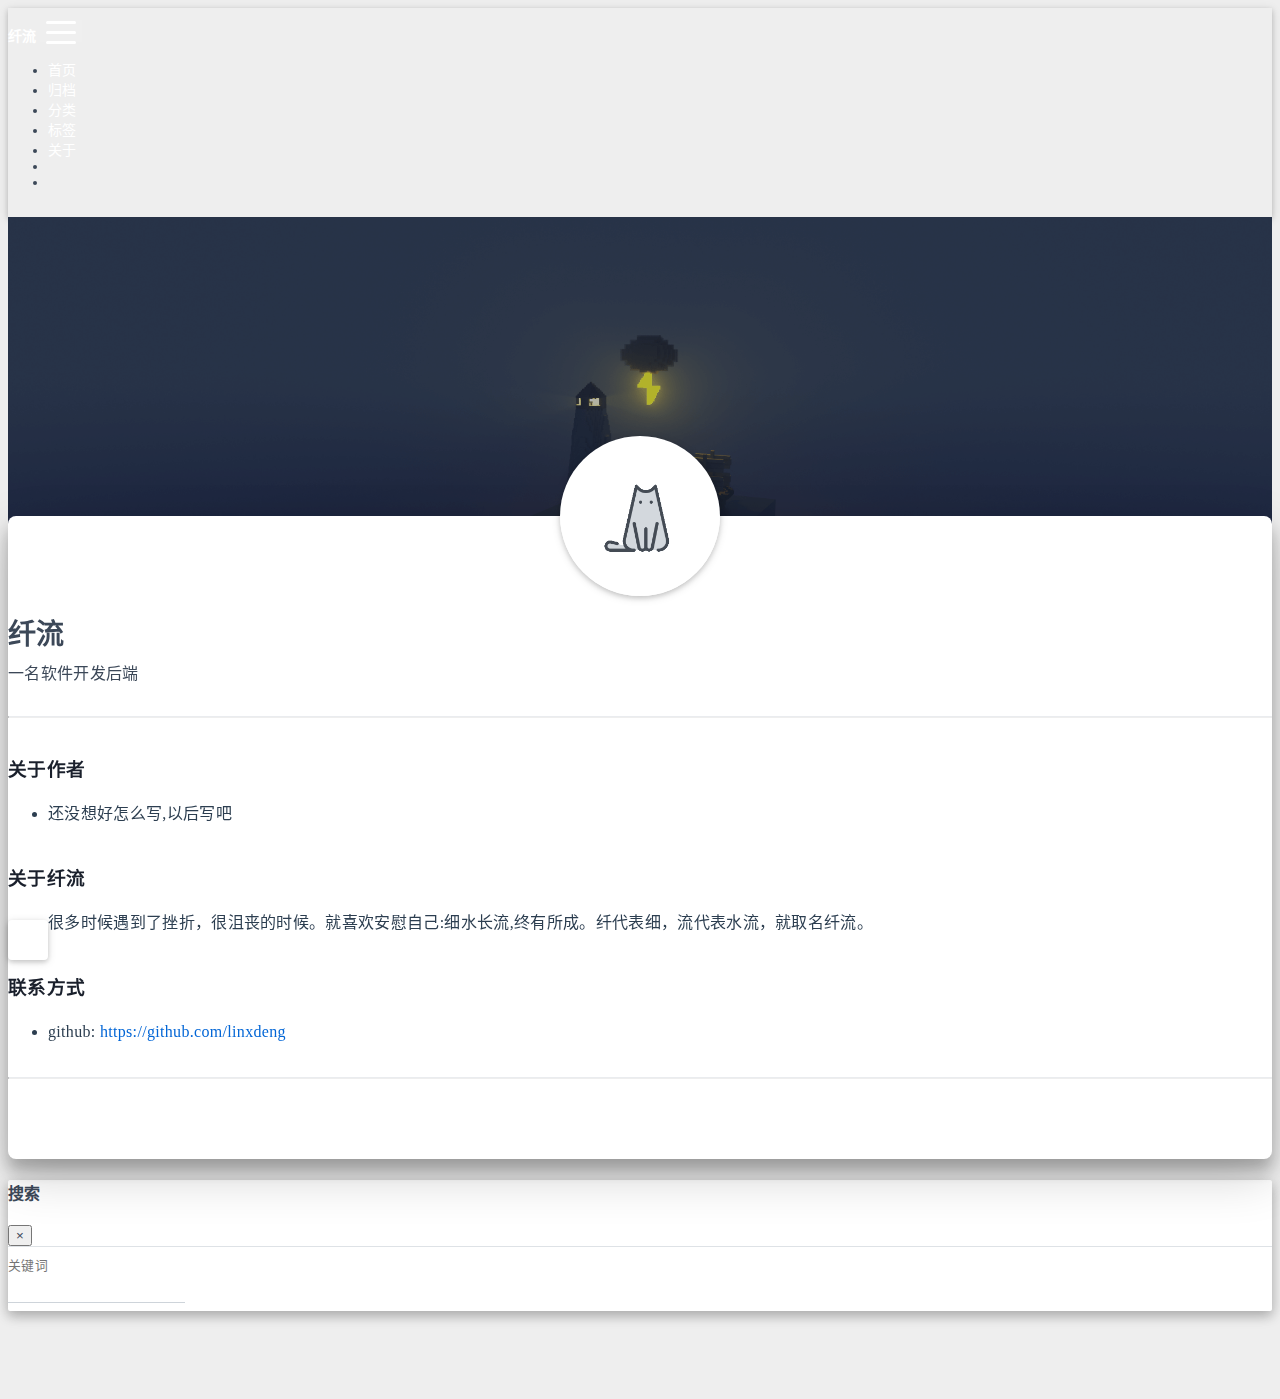
<file: about/index.html>
<!DOCTYPE html>
<html lang="zh-CN" data-default-color-scheme=auto>



<head>
  <meta charset="UTF-8">
  <link rel="apple-touch-icon" sizes="76x76" href="/img/avatar.png">
  <link rel="icon" href="/img/avatar.png">
  <meta name="viewport" content="width=device-width, initial-scale=1.0, maximum-scale=5.0, shrink-to-fit=no">
  <meta http-equiv="x-ua-compatible" content="ie=edge">
  
  <meta name="theme-color" content="#2f4154">
  <meta name="author" content="linx.deng">
  <meta name="keywords" content="">
  
    <meta name="description" content="关于作者 还没想好怎么写,以后写吧  关于纤流 很多时候遇到了挫折，很沮丧的时候。就喜欢安慰自己:细水长流,终有所成。纤代表细，流代表水流，就取名纤流。  联系方式 github: https:&#x2F;&#x2F;github.com&#x2F;linxdeng">
<meta property="og:type" content="website">
<meta property="og:title" content="关于">
<meta property="og:url" content="https://linxdeng.github.io/about/index.html">
<meta property="og:site_name" content="纤流">
<meta property="og:description" content="关于作者 还没想好怎么写,以后写吧  关于纤流 很多时候遇到了挫折，很沮丧的时候。就喜欢安慰自己:细水长流,终有所成。纤代表细，流代表水流，就取名纤流。  联系方式 github: https:&#x2F;&#x2F;github.com&#x2F;linxdeng">
<meta property="og:locale" content="zh_CN">
<meta property="article:published_time" content="2023-03-05T08:54:11.000Z">
<meta property="article:modified_time" content="2023-03-05T10:48:16.020Z">
<meta property="article:author" content="linx.deng">
<meta name="twitter:card" content="summary_large_image">
  
  
  
  <title>关于 - 纤流</title>

  <link  rel="stylesheet" href="https://lib.baomitu.com/twitter-bootstrap/4.6.1/css/bootstrap.min.css" />



  <link  rel="stylesheet" href="https://lib.baomitu.com/github-markdown-css/4.0.0/github-markdown.min.css" />

  <link  rel="stylesheet" href="https://lib.baomitu.com/hint.css/2.7.0/hint.min.css" />

  <link  rel="stylesheet" href="https://lib.baomitu.com/fancybox/3.5.7/jquery.fancybox.min.css" />



<!-- 主题依赖的图标库，不要自行修改 -->
<!-- Do not modify the link that theme dependent icons -->

<link rel="stylesheet" href="//at.alicdn.com/t/font_1749284_hj8rtnfg7um.css">



<link rel="stylesheet" href="//at.alicdn.com/t/font_1736178_lbnruvf0jn.css">


<link  rel="stylesheet" href="/css/main.css" />


  <link id="highlight-css" rel="stylesheet" href="/css/highlight.css" />
  
    <link id="highlight-css-dark" rel="stylesheet" href="/css/highlight-dark.css" />
  



  
<link rel="stylesheet" href="/css/fluid-extension.css">



  <script id="fluid-configs">
    var Fluid = window.Fluid || {};
    Fluid.ctx = Object.assign({}, Fluid.ctx)
    var CONFIG = {"hostname":"linxdeng.github.io","root":"/","version":"1.9.4","typing":{"enable":true,"typeSpeed":70,"cursorChar":"_","loop":false,"scope":[]},"anchorjs":{"enable":true,"element":"h1,h2,h3,h4,h5,h6","placement":"left","visible":"hover","icon":""},"progressbar":{"enable":true,"height_px":3,"color":"#29d","options":{"showSpinner":false,"trickleSpeed":100}},"code_language":{"enable":true,"default":"TEXT"},"copy_btn":true,"image_caption":{"enable":true},"image_zoom":{"enable":true,"img_url_replace":["",""]},"toc":{"enable":true,"placement":"left","headingSelector":"h1,h2,h3,h4,h5,h6","collapseDepth":0},"lazyload":{"enable":true,"loading_img":"/img/loading.gif","onlypost":false,"offset_factor":2},"web_analytics":{"enable":false,"follow_dnt":true,"baidu":null,"google":null,"gtag":null,"tencent":{"sid":null,"cid":null},"woyaola":null,"cnzz":null,"leancloud":{"app_id":null,"app_key":null,"server_url":null,"path":"window.location.pathname","ignore_local":false}},"search_path":"/local-search.xml"};

    if (CONFIG.web_analytics.follow_dnt) {
      var dntVal = navigator.doNotTrack || window.doNotTrack || navigator.msDoNotTrack;
      Fluid.ctx.dnt = dntVal && (dntVal.startsWith('1') || dntVal.startsWith('yes') || dntVal.startsWith('on'));
    }
  </script>
  <script  src="/js/utils.js" ></script>
  <script  src="/js/color-schema.js" ></script>
  


  
<meta name="generator" content="Hexo 5.4.2"></head>


<body>
  

  <header>
    

<div class="header-inner" style="height: 60vh;">
  <nav id="navbar" class="navbar fixed-top  navbar-expand-lg navbar-dark scrolling-navbar">
  <div class="container">
    <a class="navbar-brand" href="/">
      <strong>纤流</strong>
    </a>

    <button id="navbar-toggler-btn" class="navbar-toggler" type="button" data-toggle="collapse"
            data-target="#navbarSupportedContent"
            aria-controls="navbarSupportedContent" aria-expanded="false" aria-label="Toggle navigation">
      <div class="animated-icon"><span></span><span></span><span></span></div>
    </button>

    <!-- Collapsible content -->
    <div class="collapse navbar-collapse" id="navbarSupportedContent">
      <ul class="navbar-nav ml-auto text-center">
        
          
          
          
          
            <li class="nav-item">
              <a class="nav-link" href="/">
                <i class="iconfont icon-home-fill"></i>
                <span>首页</span>
              </a>
            </li>
          
        
          
          
          
          
            <li class="nav-item">
              <a class="nav-link" href="/archives/">
                <i class="iconfont icon-archive-fill"></i>
                <span>归档</span>
              </a>
            </li>
          
        
          
          
          
          
            <li class="nav-item">
              <a class="nav-link" href="/categories/">
                <i class="iconfont icon-category-fill"></i>
                <span>分类</span>
              </a>
            </li>
          
        
          
          
          
          
            <li class="nav-item">
              <a class="nav-link" href="/tags/">
                <i class="iconfont icon-tags-fill"></i>
                <span>标签</span>
              </a>
            </li>
          
        
          
          
          
          
            <li class="nav-item">
              <a class="nav-link" href="/about/">
                <i class="iconfont icon-user-fill"></i>
                <span>关于</span>
              </a>
            </li>
          
        
        
          <li class="nav-item" id="search-btn">
            <a class="nav-link" target="_self" href="javascript:;" data-toggle="modal" data-target="#modalSearch" aria-label="Search">
              <i class="iconfont icon-search"></i>
            </a>
          </li>
          
        
        
          <li class="nav-item" id="color-toggle-btn">
            <a class="nav-link" target="_self" href="javascript:;" aria-label="Color Toggle">
              <i class="iconfont icon-dark" id="color-toggle-icon"></i>
            </a>
          </li>
        
      </ul>
    </div>
  </div>
</nav>

  

<div id="banner" class="banner" parallax=true
     style="background: url('/img/default.png') no-repeat center center; background-size: cover;">
  <div class="full-bg-img">
    <div class="mask flex-center" style="background-color: rgba(0, 0, 0, 0.3)">
      <div class="banner-text text-center fade-in-up">
        <div class="h2">
          
            <span id="subtitle" data-typed-text="关于"></span>
          
        </div>

        
      </div>

      
    </div>
  </div>
</div>

</div>

  </header>

  <main>
    
      <div class="container nopadding-x-md">
        <div id="board"
          >
          
            <div class="about-avatar">
              <img src="/img/avatar.png" srcset="/img/loading.gif" lazyload class="img-fluid" alt="avatar">
            </div>
          
          <div class="container">
            <div class="row">
              <div class="col-12 col-md-10 m-auto">
                

<div class="text-center">
  <div class="about-info">
    <div class="about-name">纤流</div>
    <div class="about-intro">一名软件开发后端</div>
    <div class="about-icons">
      
        
        
        
        <a href=https://github.com/linxdeng class="
           hint--bottom hint--rounded"
           aria-label=GitHub
           target="_blank"
        >
          <i class="iconfont icon-github-fill" aria-hidden="true"></i>
          
        </a>
      
    </div>
  </div>
</div>

<article class="about-content page-content mt-5">
  <div class="markdown-body">
    <hr>
<h3 id="关于作者"><a href="#关于作者" class="headerlink" title="关于作者"></a>关于作者</h3><ul>
<li>还没想好怎么写,以后写吧</li>
</ul>
<h3 id="关于纤流"><a href="#关于纤流" class="headerlink" title="关于纤流"></a>关于纤流</h3><ul>
<li>很多时候遇到了挫折，很沮丧的时候。就喜欢安慰自己:细水长流,终有所成。纤代表细，流代表水流，就取名纤流。</li>
</ul>
<h3 id="联系方式"><a href="#联系方式" class="headerlink" title="联系方式"></a>联系方式</h3><ul>
<li>github: <a target="_blank" rel="noopener" href="https://github.com/linxdeng">https://github.com/linxdeng</a></li>
</ul>
<hr>

  </div>

  
</article>





  



  



  



  



  





              </div>
            </div>
          </div>
        </div>
      </div>
    

    
      <a id="scroll-top-button" aria-label="TOP" href="#" role="button">
        <i class="iconfont icon-arrowup" aria-hidden="true"></i>
      </a>
    

    
      <div class="modal fade" id="modalSearch" tabindex="-1" role="dialog" aria-labelledby="ModalLabel"
     aria-hidden="true">
  <div class="modal-dialog modal-dialog-scrollable modal-lg" role="document">
    <div class="modal-content">
      <div class="modal-header text-center">
        <h4 class="modal-title w-100 font-weight-bold">搜索</h4>
        <button type="button" id="local-search-close" class="close" data-dismiss="modal" aria-label="Close">
          <span aria-hidden="true">&times;</span>
        </button>
      </div>
      <div class="modal-body mx-3">
        <div class="md-form mb-5">
          <input type="text" id="local-search-input" class="form-control validate">
          <label data-error="x" data-success="v" for="local-search-input">关键词</label>
        </div>
        <div class="list-group" id="local-search-result"></div>
      </div>
    </div>
  </div>
</div>

    

    
  </main>

  <footer>
    <div class="footer-inner">
  
  
  
  
</div>

  </footer>

  <!-- Scripts -->
  
  <script  src="https://lib.baomitu.com/nprogress/0.2.0/nprogress.min.js" ></script>
  <link  rel="stylesheet" href="https://lib.baomitu.com/nprogress/0.2.0/nprogress.min.css" />

  <script>
    NProgress.configure({"showSpinner":false,"trickleSpeed":100})
    NProgress.start()
    window.addEventListener('load', function() {
      NProgress.done();
    })
  </script>


<script  src="https://lib.baomitu.com/jquery/3.6.0/jquery.min.js" ></script>
<script  src="https://lib.baomitu.com/twitter-bootstrap/4.6.1/js/bootstrap.min.js" ></script>
<script  src="/js/events.js" ></script>
<script  src="/js/plugins.js" ></script>


  <script  src="https://lib.baomitu.com/typed.js/2.0.12/typed.min.js" ></script>
  <script>
    (function (window, document) {
      var typing = Fluid.plugins.typing;
      var subtitle = document.getElementById('subtitle');
      if (!subtitle || !typing) {
        return;
      }
      var text = subtitle.getAttribute('data-typed-text');
      
        typing(text);
      
    })(window, document);
  </script>




  
    <script  src="/js/img-lazyload.js" ></script>
  




  <script src=https://lib.baomitu.com/clipboard.js/2.0.11/clipboard.min.js></script>

  <script>Fluid.plugins.codeWidget();</script>


  
<script>
  Fluid.utils.createScript('https://lib.baomitu.com/anchor-js/4.3.1/anchor.min.js', function() {
    window.anchors.options = {
      placement: CONFIG.anchorjs.placement,
      visible  : CONFIG.anchorjs.visible
    };
    if (CONFIG.anchorjs.icon) {
      window.anchors.options.icon = CONFIG.anchorjs.icon;
    }
    var el = (CONFIG.anchorjs.element || 'h1,h2,h3,h4,h5,h6').split(',');
    var res = [];
    for (var item of el) {
      res.push('.markdown-body > ' + item.trim());
    }
    if (CONFIG.anchorjs.placement === 'left') {
      window.anchors.options.class = 'anchorjs-link-left';
    }
    window.anchors.add(res.join(', '));

    Fluid.events.registerRefreshCallback(function() {
      if ('anchors' in window) {
        anchors.removeAll();
        var el = (CONFIG.anchorjs.element || 'h1,h2,h3,h4,h5,h6').split(',');
        var res = [];
        for (var item of el) {
          res.push('.markdown-body > ' + item.trim());
        }
        if (CONFIG.anchorjs.placement === 'left') {
          anchors.options.class = 'anchorjs-link-left';
        }
        anchors.add(res.join(', '));
      }
    });
  });
</script>


  
<script>
  Fluid.utils.createScript('https://lib.baomitu.com/fancybox/3.5.7/jquery.fancybox.min.js', function() {
    Fluid.plugins.fancyBox();
  });
</script>


  <script>Fluid.plugins.imageCaption();</script>

  <script  src="/js/local-search.js" ></script>





<!-- 主题的启动项，将它保持在最底部 -->
<!-- the boot of the theme, keep it at the bottom -->
<script  src="/js/boot.js" ></script>


  

  <noscript>
    <div class="noscript-warning">博客在允许 JavaScript 运行的环境下浏览效果更佳</div>
  </noscript>
</body>
</html>
</file>
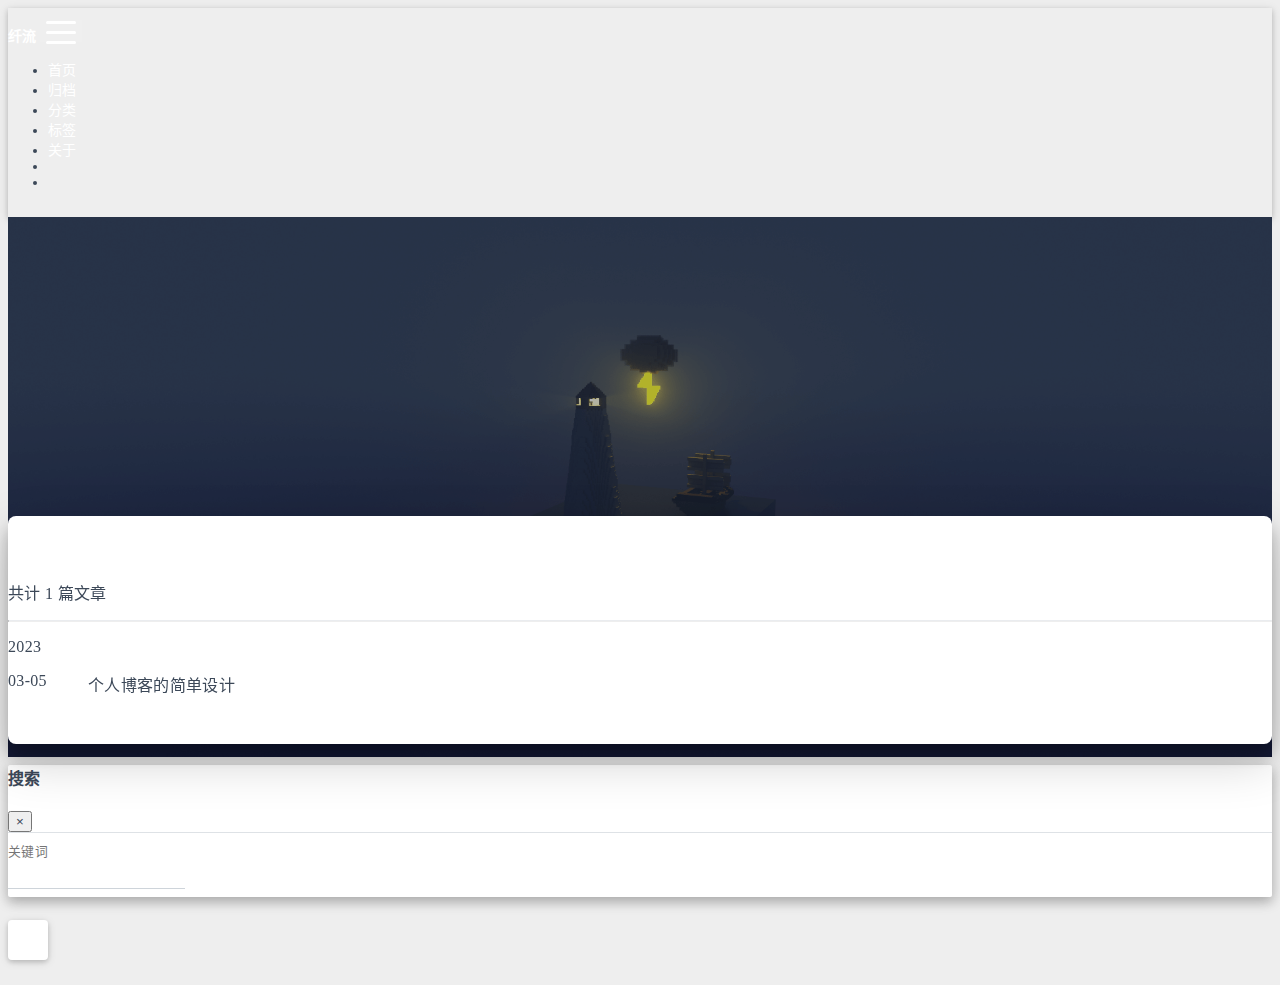
<file: archives/index.html>
<!DOCTYPE html>
<html lang="zh-CN" data-default-color-scheme=auto>



<head>
  <meta charset="UTF-8">
  <link rel="apple-touch-icon" sizes="76x76" href="/img/avatar.png">
  <link rel="icon" href="/img/avatar.png">
  <meta name="viewport" content="width=device-width, initial-scale=1.0, maximum-scale=5.0, shrink-to-fit=no">
  <meta http-equiv="x-ua-compatible" content="ie=edge">
  
  <meta name="theme-color" content="#2f4154">
  <meta name="author" content="linx.deng">
  <meta name="keywords" content="">
  
    <meta name="description" content="linx的个人博客">
<meta property="og:type" content="website">
<meta property="og:title" content="归档">
<meta property="og:url" content="https://linxdeng.github.io/archives/index.html">
<meta property="og:site_name" content="纤流">
<meta property="og:description" content="linx的个人博客">
<meta property="og:locale" content="zh_CN">
<meta property="article:author" content="linx.deng">
<meta name="twitter:card" content="summary_large_image">
  
  
  
  <title>归档 - 纤流</title>

  <link  rel="stylesheet" href="https://lib.baomitu.com/twitter-bootstrap/4.6.1/css/bootstrap.min.css" />





<!-- 主题依赖的图标库，不要自行修改 -->
<!-- Do not modify the link that theme dependent icons -->

<link rel="stylesheet" href="//at.alicdn.com/t/font_1749284_hj8rtnfg7um.css">



<link rel="stylesheet" href="//at.alicdn.com/t/font_1736178_lbnruvf0jn.css">


<link  rel="stylesheet" href="/css/main.css" />


  <link id="highlight-css" rel="stylesheet" href="/css/highlight.css" />
  
    <link id="highlight-css-dark" rel="stylesheet" href="/css/highlight-dark.css" />
  



  
<link rel="stylesheet" href="/css/fluid-extension.css">



  <script id="fluid-configs">
    var Fluid = window.Fluid || {};
    Fluid.ctx = Object.assign({}, Fluid.ctx)
    var CONFIG = {"hostname":"linxdeng.github.io","root":"/","version":"1.9.4","typing":{"enable":true,"typeSpeed":70,"cursorChar":"_","loop":false,"scope":[]},"anchorjs":{"enable":true,"element":"h1,h2,h3,h4,h5,h6","placement":"left","visible":"hover","icon":""},"progressbar":{"enable":true,"height_px":3,"color":"#29d","options":{"showSpinner":false,"trickleSpeed":100}},"code_language":{"enable":true,"default":"TEXT"},"copy_btn":true,"image_caption":{"enable":true},"image_zoom":{"enable":true,"img_url_replace":["",""]},"toc":{"enable":true,"placement":"left","headingSelector":"h1,h2,h3,h4,h5,h6","collapseDepth":0},"lazyload":{"enable":true,"loading_img":"/img/loading.gif","onlypost":false,"offset_factor":2},"web_analytics":{"enable":false,"follow_dnt":true,"baidu":null,"google":null,"gtag":null,"tencent":{"sid":null,"cid":null},"woyaola":null,"cnzz":null,"leancloud":{"app_id":null,"app_key":null,"server_url":null,"path":"window.location.pathname","ignore_local":false}},"search_path":"/local-search.xml"};

    if (CONFIG.web_analytics.follow_dnt) {
      var dntVal = navigator.doNotTrack || window.doNotTrack || navigator.msDoNotTrack;
      Fluid.ctx.dnt = dntVal && (dntVal.startsWith('1') || dntVal.startsWith('yes') || dntVal.startsWith('on'));
    }
  </script>
  <script  src="/js/utils.js" ></script>
  <script  src="/js/color-schema.js" ></script>
  


  
<meta name="generator" content="Hexo 5.4.2"></head>


<body>
  

  <header>
    

<div class="header-inner" style="height: 60vh;">
  <nav id="navbar" class="navbar fixed-top  navbar-expand-lg navbar-dark scrolling-navbar">
  <div class="container">
    <a class="navbar-brand" href="/">
      <strong>纤流</strong>
    </a>

    <button id="navbar-toggler-btn" class="navbar-toggler" type="button" data-toggle="collapse"
            data-target="#navbarSupportedContent"
            aria-controls="navbarSupportedContent" aria-expanded="false" aria-label="Toggle navigation">
      <div class="animated-icon"><span></span><span></span><span></span></div>
    </button>

    <!-- Collapsible content -->
    <div class="collapse navbar-collapse" id="navbarSupportedContent">
      <ul class="navbar-nav ml-auto text-center">
        
          
          
          
          
            <li class="nav-item">
              <a class="nav-link" href="/">
                <i class="iconfont icon-home-fill"></i>
                <span>首页</span>
              </a>
            </li>
          
        
          
          
          
          
            <li class="nav-item">
              <a class="nav-link" href="/archives/">
                <i class="iconfont icon-archive-fill"></i>
                <span>归档</span>
              </a>
            </li>
          
        
          
          
          
          
            <li class="nav-item">
              <a class="nav-link" href="/categories/">
                <i class="iconfont icon-category-fill"></i>
                <span>分类</span>
              </a>
            </li>
          
        
          
          
          
          
            <li class="nav-item">
              <a class="nav-link" href="/tags/">
                <i class="iconfont icon-tags-fill"></i>
                <span>标签</span>
              </a>
            </li>
          
        
          
          
          
          
            <li class="nav-item">
              <a class="nav-link" href="/about/">
                <i class="iconfont icon-user-fill"></i>
                <span>关于</span>
              </a>
            </li>
          
        
        
          <li class="nav-item" id="search-btn">
            <a class="nav-link" target="_self" href="javascript:;" data-toggle="modal" data-target="#modalSearch" aria-label="Search">
              <i class="iconfont icon-search"></i>
            </a>
          </li>
          
        
        
          <li class="nav-item" id="color-toggle-btn">
            <a class="nav-link" target="_self" href="javascript:;" aria-label="Color Toggle">
              <i class="iconfont icon-dark" id="color-toggle-icon"></i>
            </a>
          </li>
        
      </ul>
    </div>
  </div>
</nav>

  

<div id="banner" class="banner" parallax=true
     style="background: url('/img/default.png') no-repeat center center; background-size: cover;">
  <div class="full-bg-img">
    <div class="mask flex-center" style="background-color: rgba(0, 0, 0, 0.3)">
      <div class="banner-text text-center fade-in-up">
        <div class="h2">
          
            <span id="subtitle" data-typed-text="归档"></span>
          
        </div>

        
      </div>

      
    </div>
  </div>
</div>

</div>

  </header>

  <main>
    
      <div class="container nopadding-x-md">
        <div id="board"
          >
          
          <div class="container">
            <div class="row">
              <div class="col-12 col-md-10 m-auto">
                

<div class="list-group">
  <p class="h4">共计 1 篇文章</p>
  <hr>
  
  
    
      
      <p class="h5">2023</p>
    
    <a href="/2023/03/05/%E4%B8%AA%E4%BA%BA%E5%8D%9A%E5%AE%A2%E7%9A%84%E7%AE%80%E5%8D%95%E8%AE%BE%E8%AE%A1/index/" class="list-group-item list-group-item-action">
      <time>03-05</time>
      <div class="list-group-item-title">个人博客的简单设计</div>
    </a>
  
</div>





              </div>
            </div>
          </div>
        </div>
      </div>
    

    
      <a id="scroll-top-button" aria-label="TOP" href="#" role="button">
        <i class="iconfont icon-arrowup" aria-hidden="true"></i>
      </a>
    

    
      <div class="modal fade" id="modalSearch" tabindex="-1" role="dialog" aria-labelledby="ModalLabel"
     aria-hidden="true">
  <div class="modal-dialog modal-dialog-scrollable modal-lg" role="document">
    <div class="modal-content">
      <div class="modal-header text-center">
        <h4 class="modal-title w-100 font-weight-bold">搜索</h4>
        <button type="button" id="local-search-close" class="close" data-dismiss="modal" aria-label="Close">
          <span aria-hidden="true">&times;</span>
        </button>
      </div>
      <div class="modal-body mx-3">
        <div class="md-form mb-5">
          <input type="text" id="local-search-input" class="form-control validate">
          <label data-error="x" data-success="v" for="local-search-input">关键词</label>
        </div>
        <div class="list-group" id="local-search-result"></div>
      </div>
    </div>
  </div>
</div>

    

    
  </main>

  <footer>
    <div class="footer-inner">
  
  
  
  
</div>

  </footer>

  <!-- Scripts -->
  
  <script  src="https://lib.baomitu.com/nprogress/0.2.0/nprogress.min.js" ></script>
  <link  rel="stylesheet" href="https://lib.baomitu.com/nprogress/0.2.0/nprogress.min.css" />

  <script>
    NProgress.configure({"showSpinner":false,"trickleSpeed":100})
    NProgress.start()
    window.addEventListener('load', function() {
      NProgress.done();
    })
  </script>


<script  src="https://lib.baomitu.com/jquery/3.6.0/jquery.min.js" ></script>
<script  src="https://lib.baomitu.com/twitter-bootstrap/4.6.1/js/bootstrap.min.js" ></script>
<script  src="/js/events.js" ></script>
<script  src="/js/plugins.js" ></script>


  <script  src="https://lib.baomitu.com/typed.js/2.0.12/typed.min.js" ></script>
  <script>
    (function (window, document) {
      var typing = Fluid.plugins.typing;
      var subtitle = document.getElementById('subtitle');
      if (!subtitle || !typing) {
        return;
      }
      var text = subtitle.getAttribute('data-typed-text');
      
        typing(text);
      
    })(window, document);
  </script>




  
    <script  src="/js/img-lazyload.js" ></script>
  




  <script  src="/js/local-search.js" ></script>





<!-- 主题的启动项，将它保持在最底部 -->
<!-- the boot of the theme, keep it at the bottom -->
<script  src="/js/boot.js" ></script>


  

  <noscript>
    <div class="noscript-warning">博客在允许 JavaScript 运行的环境下浏览效果更佳</div>
  </noscript>
</body>
</html>
</file>
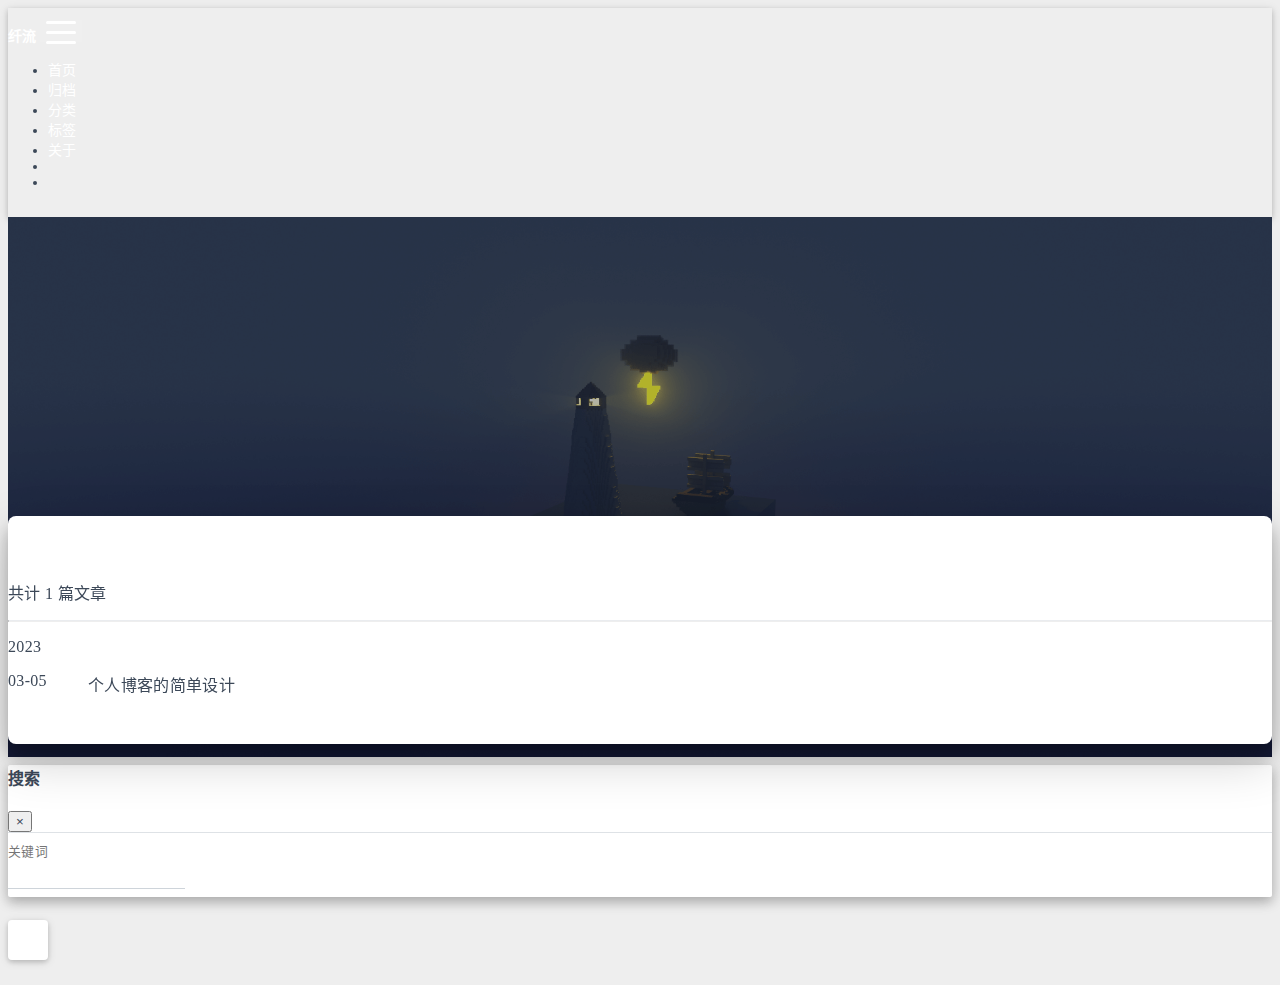
<file: archives/2023/index.html>
<!DOCTYPE html>
<html lang="zh-CN" data-default-color-scheme=auto>



<head>
  <meta charset="UTF-8">
  <link rel="apple-touch-icon" sizes="76x76" href="/img/avatar.png">
  <link rel="icon" href="/img/avatar.png">
  <meta name="viewport" content="width=device-width, initial-scale=1.0, maximum-scale=5.0, shrink-to-fit=no">
  <meta http-equiv="x-ua-compatible" content="ie=edge">
  
  <meta name="theme-color" content="#2f4154">
  <meta name="author" content="linx.deng">
  <meta name="keywords" content="">
  
    <meta name="description" content="linx的个人博客">
<meta property="og:type" content="website">
<meta property="og:title" content="归档">
<meta property="og:url" content="https://linxdeng.github.io/archives/2023/index.html">
<meta property="og:site_name" content="纤流">
<meta property="og:description" content="linx的个人博客">
<meta property="og:locale" content="zh_CN">
<meta property="article:author" content="linx.deng">
<meta name="twitter:card" content="summary_large_image">
  
  
  
  <title>归档 - 纤流</title>

  <link  rel="stylesheet" href="https://lib.baomitu.com/twitter-bootstrap/4.6.1/css/bootstrap.min.css" />





<!-- 主题依赖的图标库，不要自行修改 -->
<!-- Do not modify the link that theme dependent icons -->

<link rel="stylesheet" href="//at.alicdn.com/t/font_1749284_hj8rtnfg7um.css">



<link rel="stylesheet" href="//at.alicdn.com/t/font_1736178_lbnruvf0jn.css">


<link  rel="stylesheet" href="/css/main.css" />


  <link id="highlight-css" rel="stylesheet" href="/css/highlight.css" />
  
    <link id="highlight-css-dark" rel="stylesheet" href="/css/highlight-dark.css" />
  



  
<link rel="stylesheet" href="/css/fluid-extension.css">



  <script id="fluid-configs">
    var Fluid = window.Fluid || {};
    Fluid.ctx = Object.assign({}, Fluid.ctx)
    var CONFIG = {"hostname":"linxdeng.github.io","root":"/","version":"1.9.4","typing":{"enable":true,"typeSpeed":70,"cursorChar":"_","loop":false,"scope":[]},"anchorjs":{"enable":true,"element":"h1,h2,h3,h4,h5,h6","placement":"left","visible":"hover","icon":""},"progressbar":{"enable":true,"height_px":3,"color":"#29d","options":{"showSpinner":false,"trickleSpeed":100}},"code_language":{"enable":true,"default":"TEXT"},"copy_btn":true,"image_caption":{"enable":true},"image_zoom":{"enable":true,"img_url_replace":["",""]},"toc":{"enable":true,"placement":"left","headingSelector":"h1,h2,h3,h4,h5,h6","collapseDepth":0},"lazyload":{"enable":true,"loading_img":"/img/loading.gif","onlypost":false,"offset_factor":2},"web_analytics":{"enable":false,"follow_dnt":true,"baidu":null,"google":null,"gtag":null,"tencent":{"sid":null,"cid":null},"woyaola":null,"cnzz":null,"leancloud":{"app_id":null,"app_key":null,"server_url":null,"path":"window.location.pathname","ignore_local":false}},"search_path":"/local-search.xml"};

    if (CONFIG.web_analytics.follow_dnt) {
      var dntVal = navigator.doNotTrack || window.doNotTrack || navigator.msDoNotTrack;
      Fluid.ctx.dnt = dntVal && (dntVal.startsWith('1') || dntVal.startsWith('yes') || dntVal.startsWith('on'));
    }
  </script>
  <script  src="/js/utils.js" ></script>
  <script  src="/js/color-schema.js" ></script>
  


  
<meta name="generator" content="Hexo 5.4.2"></head>


<body>
  

  <header>
    

<div class="header-inner" style="height: 60vh;">
  <nav id="navbar" class="navbar fixed-top  navbar-expand-lg navbar-dark scrolling-navbar">
  <div class="container">
    <a class="navbar-brand" href="/">
      <strong>纤流</strong>
    </a>

    <button id="navbar-toggler-btn" class="navbar-toggler" type="button" data-toggle="collapse"
            data-target="#navbarSupportedContent"
            aria-controls="navbarSupportedContent" aria-expanded="false" aria-label="Toggle navigation">
      <div class="animated-icon"><span></span><span></span><span></span></div>
    </button>

    <!-- Collapsible content -->
    <div class="collapse navbar-collapse" id="navbarSupportedContent">
      <ul class="navbar-nav ml-auto text-center">
        
          
          
          
          
            <li class="nav-item">
              <a class="nav-link" href="/">
                <i class="iconfont icon-home-fill"></i>
                <span>首页</span>
              </a>
            </li>
          
        
          
          
          
          
            <li class="nav-item">
              <a class="nav-link" href="/archives/">
                <i class="iconfont icon-archive-fill"></i>
                <span>归档</span>
              </a>
            </li>
          
        
          
          
          
          
            <li class="nav-item">
              <a class="nav-link" href="/categories/">
                <i class="iconfont icon-category-fill"></i>
                <span>分类</span>
              </a>
            </li>
          
        
          
          
          
          
            <li class="nav-item">
              <a class="nav-link" href="/tags/">
                <i class="iconfont icon-tags-fill"></i>
                <span>标签</span>
              </a>
            </li>
          
        
          
          
          
          
            <li class="nav-item">
              <a class="nav-link" href="/about/">
                <i class="iconfont icon-user-fill"></i>
                <span>关于</span>
              </a>
            </li>
          
        
        
          <li class="nav-item" id="search-btn">
            <a class="nav-link" target="_self" href="javascript:;" data-toggle="modal" data-target="#modalSearch" aria-label="Search">
              <i class="iconfont icon-search"></i>
            </a>
          </li>
          
        
        
          <li class="nav-item" id="color-toggle-btn">
            <a class="nav-link" target="_self" href="javascript:;" aria-label="Color Toggle">
              <i class="iconfont icon-dark" id="color-toggle-icon"></i>
            </a>
          </li>
        
      </ul>
    </div>
  </div>
</nav>

  

<div id="banner" class="banner" parallax=true
     style="background: url('/img/default.png') no-repeat center center; background-size: cover;">
  <div class="full-bg-img">
    <div class="mask flex-center" style="background-color: rgba(0, 0, 0, 0.3)">
      <div class="banner-text text-center fade-in-up">
        <div class="h2">
          
            <span id="subtitle" data-typed-text="归档"></span>
          
        </div>

        
      </div>

      
    </div>
  </div>
</div>

</div>

  </header>

  <main>
    
      <div class="container nopadding-x-md">
        <div id="board"
          >
          
          <div class="container">
            <div class="row">
              <div class="col-12 col-md-10 m-auto">
                

<div class="list-group">
  <p class="h4">共计 1 篇文章</p>
  <hr>
  
  
    
      
      <p class="h5">2023</p>
    
    <a href="/2023/03/05/%E4%B8%AA%E4%BA%BA%E5%8D%9A%E5%AE%A2%E7%9A%84%E7%AE%80%E5%8D%95%E8%AE%BE%E8%AE%A1/index/" class="list-group-item list-group-item-action">
      <time>03-05</time>
      <div class="list-group-item-title">个人博客的简单设计</div>
    </a>
  
</div>





              </div>
            </div>
          </div>
        </div>
      </div>
    

    
      <a id="scroll-top-button" aria-label="TOP" href="#" role="button">
        <i class="iconfont icon-arrowup" aria-hidden="true"></i>
      </a>
    

    
      <div class="modal fade" id="modalSearch" tabindex="-1" role="dialog" aria-labelledby="ModalLabel"
     aria-hidden="true">
  <div class="modal-dialog modal-dialog-scrollable modal-lg" role="document">
    <div class="modal-content">
      <div class="modal-header text-center">
        <h4 class="modal-title w-100 font-weight-bold">搜索</h4>
        <button type="button" id="local-search-close" class="close" data-dismiss="modal" aria-label="Close">
          <span aria-hidden="true">&times;</span>
        </button>
      </div>
      <div class="modal-body mx-3">
        <div class="md-form mb-5">
          <input type="text" id="local-search-input" class="form-control validate">
          <label data-error="x" data-success="v" for="local-search-input">关键词</label>
        </div>
        <div class="list-group" id="local-search-result"></div>
      </div>
    </div>
  </div>
</div>

    

    
  </main>

  <footer>
    <div class="footer-inner">
  
  
  
  
</div>

  </footer>

  <!-- Scripts -->
  
  <script  src="https://lib.baomitu.com/nprogress/0.2.0/nprogress.min.js" ></script>
  <link  rel="stylesheet" href="https://lib.baomitu.com/nprogress/0.2.0/nprogress.min.css" />

  <script>
    NProgress.configure({"showSpinner":false,"trickleSpeed":100})
    NProgress.start()
    window.addEventListener('load', function() {
      NProgress.done();
    })
  </script>


<script  src="https://lib.baomitu.com/jquery/3.6.0/jquery.min.js" ></script>
<script  src="https://lib.baomitu.com/twitter-bootstrap/4.6.1/js/bootstrap.min.js" ></script>
<script  src="/js/events.js" ></script>
<script  src="/js/plugins.js" ></script>


  <script  src="https://lib.baomitu.com/typed.js/2.0.12/typed.min.js" ></script>
  <script>
    (function (window, document) {
      var typing = Fluid.plugins.typing;
      var subtitle = document.getElementById('subtitle');
      if (!subtitle || !typing) {
        return;
      }
      var text = subtitle.getAttribute('data-typed-text');
      
        typing(text);
      
    })(window, document);
  </script>




  
    <script  src="/js/img-lazyload.js" ></script>
  




  <script  src="/js/local-search.js" ></script>





<!-- 主题的启动项，将它保持在最底部 -->
<!-- the boot of the theme, keep it at the bottom -->
<script  src="/js/boot.js" ></script>


  

  <noscript>
    <div class="noscript-warning">博客在允许 JavaScript 运行的环境下浏览效果更佳</div>
  </noscript>
</body>
</html>
</file>
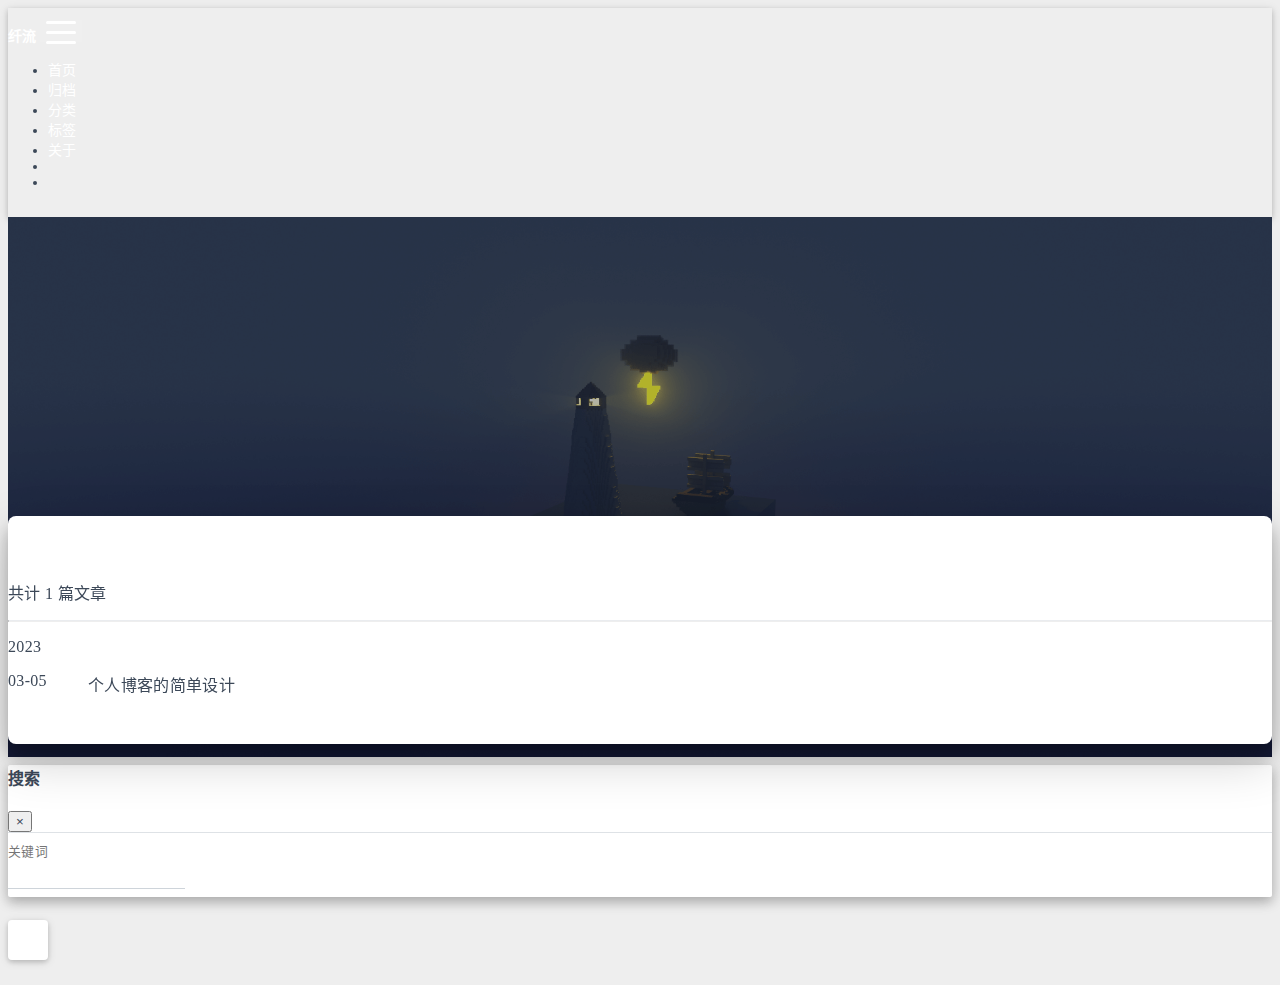
<file: categories/设计/index.html>
<!DOCTYPE html>
<html lang="zh-CN" data-default-color-scheme=auto>



<head>
  <meta charset="UTF-8">
  <link rel="apple-touch-icon" sizes="76x76" href="/img/avatar.png">
  <link rel="icon" href="/img/avatar.png">
  <meta name="viewport" content="width=device-width, initial-scale=1.0, maximum-scale=5.0, shrink-to-fit=no">
  <meta http-equiv="x-ua-compatible" content="ie=edge">
  
  <meta name="theme-color" content="#2f4154">
  <meta name="author" content="linx.deng">
  <meta name="keywords" content="">
  
    <meta name="description" content="linx的个人博客">
<meta property="og:type" content="website">
<meta property="og:title" content="分类 - 设计">
<meta property="og:url" content="https://linxdeng.github.io/categories/%E8%AE%BE%E8%AE%A1/index.html">
<meta property="og:site_name" content="纤流">
<meta property="og:description" content="linx的个人博客">
<meta property="og:locale" content="zh_CN">
<meta property="article:author" content="linx.deng">
<meta name="twitter:card" content="summary_large_image">
  
  
  
  <title>分类 - 设计 - 纤流</title>

  <link  rel="stylesheet" href="https://lib.baomitu.com/twitter-bootstrap/4.6.1/css/bootstrap.min.css" />





<!-- 主题依赖的图标库，不要自行修改 -->
<!-- Do not modify the link that theme dependent icons -->

<link rel="stylesheet" href="//at.alicdn.com/t/font_1749284_hj8rtnfg7um.css">



<link rel="stylesheet" href="//at.alicdn.com/t/font_1736178_lbnruvf0jn.css">


<link  rel="stylesheet" href="/css/main.css" />


  <link id="highlight-css" rel="stylesheet" href="/css/highlight.css" />
  
    <link id="highlight-css-dark" rel="stylesheet" href="/css/highlight-dark.css" />
  



  
<link rel="stylesheet" href="/css/fluid-extension.css">



  <script id="fluid-configs">
    var Fluid = window.Fluid || {};
    Fluid.ctx = Object.assign({}, Fluid.ctx)
    var CONFIG = {"hostname":"linxdeng.github.io","root":"/","version":"1.9.4","typing":{"enable":true,"typeSpeed":70,"cursorChar":"_","loop":false,"scope":[]},"anchorjs":{"enable":true,"element":"h1,h2,h3,h4,h5,h6","placement":"left","visible":"hover","icon":""},"progressbar":{"enable":true,"height_px":3,"color":"#29d","options":{"showSpinner":false,"trickleSpeed":100}},"code_language":{"enable":true,"default":"TEXT"},"copy_btn":true,"image_caption":{"enable":true},"image_zoom":{"enable":true,"img_url_replace":["",""]},"toc":{"enable":true,"placement":"left","headingSelector":"h1,h2,h3,h4,h5,h6","collapseDepth":0},"lazyload":{"enable":true,"loading_img":"/img/loading.gif","onlypost":false,"offset_factor":2},"web_analytics":{"enable":false,"follow_dnt":true,"baidu":null,"google":null,"gtag":null,"tencent":{"sid":null,"cid":null},"woyaola":null,"cnzz":null,"leancloud":{"app_id":null,"app_key":null,"server_url":null,"path":"window.location.pathname","ignore_local":false}},"search_path":"/local-search.xml"};

    if (CONFIG.web_analytics.follow_dnt) {
      var dntVal = navigator.doNotTrack || window.doNotTrack || navigator.msDoNotTrack;
      Fluid.ctx.dnt = dntVal && (dntVal.startsWith('1') || dntVal.startsWith('yes') || dntVal.startsWith('on'));
    }
  </script>
  <script  src="/js/utils.js" ></script>
  <script  src="/js/color-schema.js" ></script>
  


  
<meta name="generator" content="Hexo 5.4.2"></head>


<body>
  

  <header>
    

<div class="header-inner" style="height: 60vh;">
  <nav id="navbar" class="navbar fixed-top  navbar-expand-lg navbar-dark scrolling-navbar">
  <div class="container">
    <a class="navbar-brand" href="/">
      <strong>纤流</strong>
    </a>

    <button id="navbar-toggler-btn" class="navbar-toggler" type="button" data-toggle="collapse"
            data-target="#navbarSupportedContent"
            aria-controls="navbarSupportedContent" aria-expanded="false" aria-label="Toggle navigation">
      <div class="animated-icon"><span></span><span></span><span></span></div>
    </button>

    <!-- Collapsible content -->
    <div class="collapse navbar-collapse" id="navbarSupportedContent">
      <ul class="navbar-nav ml-auto text-center">
        
          
          
          
          
            <li class="nav-item">
              <a class="nav-link" href="/">
                <i class="iconfont icon-home-fill"></i>
                <span>首页</span>
              </a>
            </li>
          
        
          
          
          
          
            <li class="nav-item">
              <a class="nav-link" href="/archives/">
                <i class="iconfont icon-archive-fill"></i>
                <span>归档</span>
              </a>
            </li>
          
        
          
          
          
          
            <li class="nav-item">
              <a class="nav-link" href="/categories/">
                <i class="iconfont icon-category-fill"></i>
                <span>分类</span>
              </a>
            </li>
          
        
          
          
          
          
            <li class="nav-item">
              <a class="nav-link" href="/tags/">
                <i class="iconfont icon-tags-fill"></i>
                <span>标签</span>
              </a>
            </li>
          
        
          
          
          
          
            <li class="nav-item">
              <a class="nav-link" href="/about/">
                <i class="iconfont icon-user-fill"></i>
                <span>关于</span>
              </a>
            </li>
          
        
        
          <li class="nav-item" id="search-btn">
            <a class="nav-link" target="_self" href="javascript:;" data-toggle="modal" data-target="#modalSearch" aria-label="Search">
              <i class="iconfont icon-search"></i>
            </a>
          </li>
          
        
        
          <li class="nav-item" id="color-toggle-btn">
            <a class="nav-link" target="_self" href="javascript:;" aria-label="Color Toggle">
              <i class="iconfont icon-dark" id="color-toggle-icon"></i>
            </a>
          </li>
        
      </ul>
    </div>
  </div>
</nav>

  

<div id="banner" class="banner" parallax=true
     style="background: url('/img/default.png') no-repeat center center; background-size: cover;">
  <div class="full-bg-img">
    <div class="mask flex-center" style="background-color: rgba(0, 0, 0, 0.3)">
      <div class="banner-text text-center fade-in-up">
        <div class="h2">
          
            <span id="subtitle" data-typed-text="分类 - 设计"></span>
          
        </div>

        
      </div>

      
    </div>
  </div>
</div>

</div>

  </header>

  <main>
    
      <div class="container nopadding-x-md">
        <div id="board"
          >
          
          <div class="container">
            <div class="row">
              <div class="col-12 col-md-10 m-auto">
                

<div class="list-group">
  <p class="h4">共计 1 篇文章</p>
  <hr>
  
  
    
      
      <p class="h5">2023</p>
    
    <a href="/2023/03/05/%E4%B8%AA%E4%BA%BA%E5%8D%9A%E5%AE%A2%E7%9A%84%E7%AE%80%E5%8D%95%E8%AE%BE%E8%AE%A1/index/" class="list-group-item list-group-item-action">
      <time>03-05</time>
      <div class="list-group-item-title">个人博客的简单设计</div>
    </a>
  
</div>





              </div>
            </div>
          </div>
        </div>
      </div>
    

    
      <a id="scroll-top-button" aria-label="TOP" href="#" role="button">
        <i class="iconfont icon-arrowup" aria-hidden="true"></i>
      </a>
    

    
      <div class="modal fade" id="modalSearch" tabindex="-1" role="dialog" aria-labelledby="ModalLabel"
     aria-hidden="true">
  <div class="modal-dialog modal-dialog-scrollable modal-lg" role="document">
    <div class="modal-content">
      <div class="modal-header text-center">
        <h4 class="modal-title w-100 font-weight-bold">搜索</h4>
        <button type="button" id="local-search-close" class="close" data-dismiss="modal" aria-label="Close">
          <span aria-hidden="true">&times;</span>
        </button>
      </div>
      <div class="modal-body mx-3">
        <div class="md-form mb-5">
          <input type="text" id="local-search-input" class="form-control validate">
          <label data-error="x" data-success="v" for="local-search-input">关键词</label>
        </div>
        <div class="list-group" id="local-search-result"></div>
      </div>
    </div>
  </div>
</div>

    

    
  </main>

  <footer>
    <div class="footer-inner">
  
  
  
  
</div>

  </footer>

  <!-- Scripts -->
  
  <script  src="https://lib.baomitu.com/nprogress/0.2.0/nprogress.min.js" ></script>
  <link  rel="stylesheet" href="https://lib.baomitu.com/nprogress/0.2.0/nprogress.min.css" />

  <script>
    NProgress.configure({"showSpinner":false,"trickleSpeed":100})
    NProgress.start()
    window.addEventListener('load', function() {
      NProgress.done();
    })
  </script>


<script  src="https://lib.baomitu.com/jquery/3.6.0/jquery.min.js" ></script>
<script  src="https://lib.baomitu.com/twitter-bootstrap/4.6.1/js/bootstrap.min.js" ></script>
<script  src="/js/events.js" ></script>
<script  src="/js/plugins.js" ></script>


  <script  src="https://lib.baomitu.com/typed.js/2.0.12/typed.min.js" ></script>
  <script>
    (function (window, document) {
      var typing = Fluid.plugins.typing;
      var subtitle = document.getElementById('subtitle');
      if (!subtitle || !typing) {
        return;
      }
      var text = subtitle.getAttribute('data-typed-text');
      
        typing(text);
      
    })(window, document);
  </script>




  
    <script  src="/js/img-lazyload.js" ></script>
  




  <script  src="/js/local-search.js" ></script>





<!-- 主题的启动项，将它保持在最底部 -->
<!-- the boot of the theme, keep it at the bottom -->
<script  src="/js/boot.js" ></script>


  

  <noscript>
    <div class="noscript-warning">博客在允许 JavaScript 运行的环境下浏览效果更佳</div>
  </noscript>
</body>
</html>
</file>
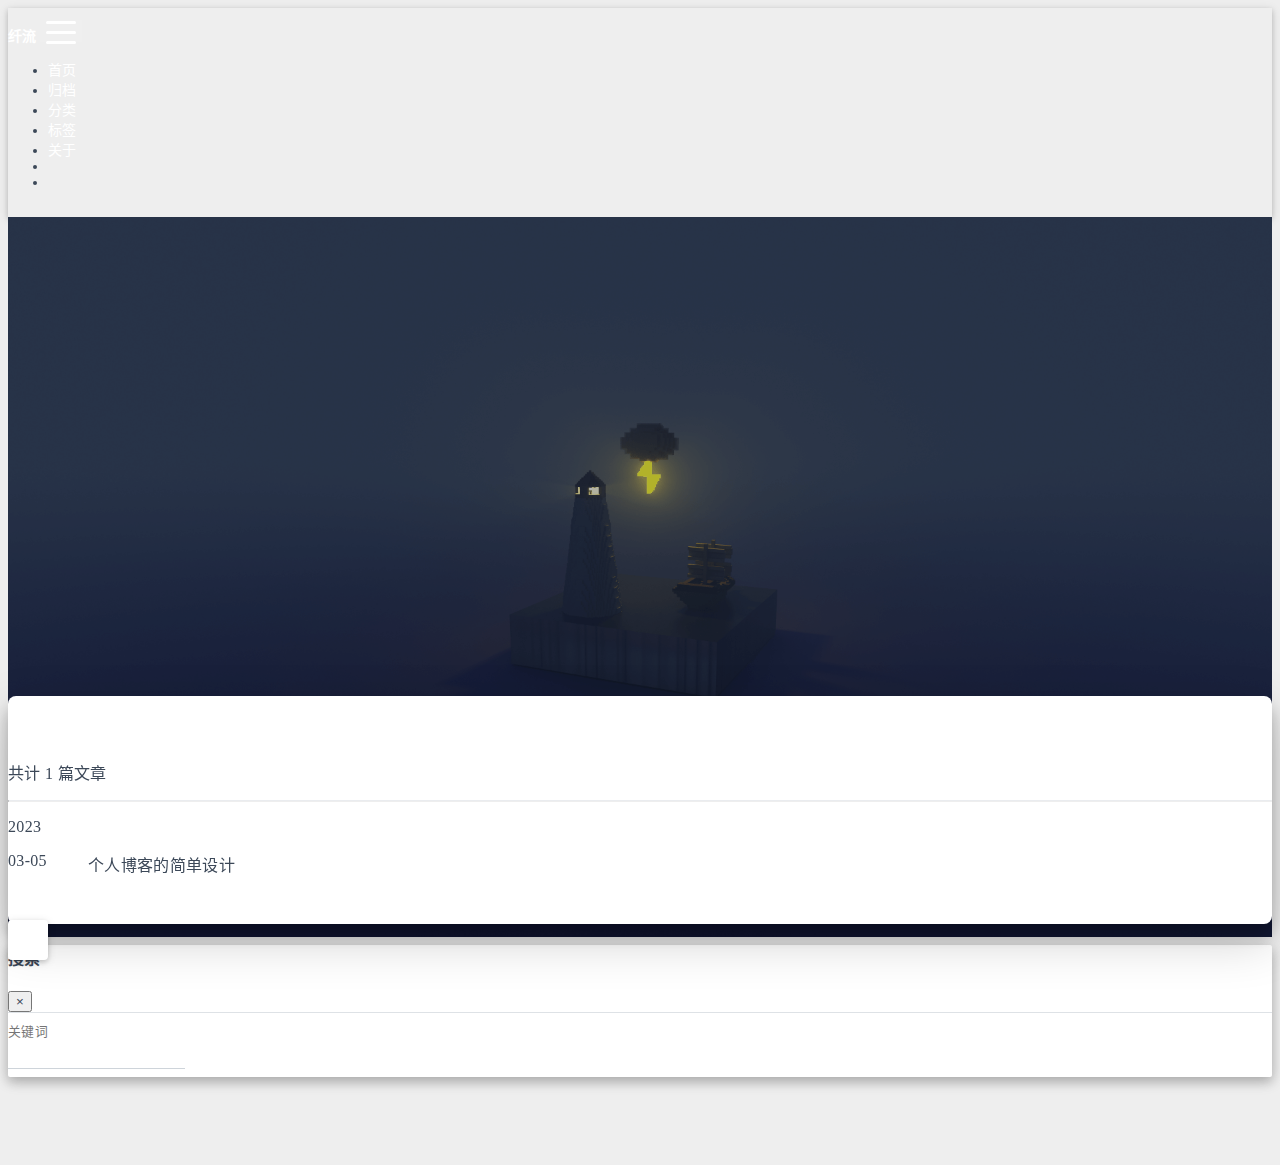
<file: tags/java/index.html>
<!DOCTYPE html>
<html lang="zh-CN" data-default-color-scheme=auto>



<head>
  <meta charset="UTF-8">
  <link rel="apple-touch-icon" sizes="76x76" href="/img/avatar.png">
  <link rel="icon" href="/img/avatar.png">
  <meta name="viewport" content="width=device-width, initial-scale=1.0, maximum-scale=5.0, shrink-to-fit=no">
  <meta http-equiv="x-ua-compatible" content="ie=edge">
  
  <meta name="theme-color" content="#2f4154">
  <meta name="author" content="linx.deng">
  <meta name="keywords" content="">
  
    <meta name="description" content="linx的个人博客">
<meta property="og:type" content="website">
<meta property="og:title" content="标签 - java">
<meta property="og:url" content="https://linxdeng.github.io/tags/java/index.html">
<meta property="og:site_name" content="纤流">
<meta property="og:description" content="linx的个人博客">
<meta property="og:locale" content="zh_CN">
<meta property="article:author" content="linx.deng">
<meta name="twitter:card" content="summary_large_image">
  
  
  
  <title>标签 - java - 纤流</title>

  <link  rel="stylesheet" href="https://lib.baomitu.com/twitter-bootstrap/4.6.1/css/bootstrap.min.css" />





<!-- 主题依赖的图标库，不要自行修改 -->
<!-- Do not modify the link that theme dependent icons -->

<link rel="stylesheet" href="//at.alicdn.com/t/font_1749284_hj8rtnfg7um.css">



<link rel="stylesheet" href="//at.alicdn.com/t/font_1736178_lbnruvf0jn.css">


<link  rel="stylesheet" href="/css/main.css" />


  <link id="highlight-css" rel="stylesheet" href="/css/highlight.css" />
  
    <link id="highlight-css-dark" rel="stylesheet" href="/css/highlight-dark.css" />
  



  
<link rel="stylesheet" href="/css/fluid-extension.css">



  <script id="fluid-configs">
    var Fluid = window.Fluid || {};
    Fluid.ctx = Object.assign({}, Fluid.ctx)
    var CONFIG = {"hostname":"linxdeng.github.io","root":"/","version":"1.9.4","typing":{"enable":true,"typeSpeed":70,"cursorChar":"_","loop":false,"scope":[]},"anchorjs":{"enable":true,"element":"h1,h2,h3,h4,h5,h6","placement":"left","visible":"hover","icon":""},"progressbar":{"enable":true,"height_px":3,"color":"#29d","options":{"showSpinner":false,"trickleSpeed":100}},"code_language":{"enable":true,"default":"TEXT"},"copy_btn":true,"image_caption":{"enable":true},"image_zoom":{"enable":true,"img_url_replace":["",""]},"toc":{"enable":true,"placement":"left","headingSelector":"h1,h2,h3,h4,h5,h6","collapseDepth":0},"lazyload":{"enable":true,"loading_img":"/img/loading.gif","onlypost":false,"offset_factor":2},"web_analytics":{"enable":false,"follow_dnt":true,"baidu":null,"google":null,"gtag":null,"tencent":{"sid":null,"cid":null},"woyaola":null,"cnzz":null,"leancloud":{"app_id":null,"app_key":null,"server_url":null,"path":"window.location.pathname","ignore_local":false}},"search_path":"/local-search.xml"};

    if (CONFIG.web_analytics.follow_dnt) {
      var dntVal = navigator.doNotTrack || window.doNotTrack || navigator.msDoNotTrack;
      Fluid.ctx.dnt = dntVal && (dntVal.startsWith('1') || dntVal.startsWith('yes') || dntVal.startsWith('on'));
    }
  </script>
  <script  src="/js/utils.js" ></script>
  <script  src="/js/color-schema.js" ></script>
  


  
<meta name="generator" content="Hexo 5.4.2"></head>


<body>
  

  <header>
    

<div class="header-inner" style="height: 80vh;">
  <nav id="navbar" class="navbar fixed-top  navbar-expand-lg navbar-dark scrolling-navbar">
  <div class="container">
    <a class="navbar-brand" href="/">
      <strong>纤流</strong>
    </a>

    <button id="navbar-toggler-btn" class="navbar-toggler" type="button" data-toggle="collapse"
            data-target="#navbarSupportedContent"
            aria-controls="navbarSupportedContent" aria-expanded="false" aria-label="Toggle navigation">
      <div class="animated-icon"><span></span><span></span><span></span></div>
    </button>

    <!-- Collapsible content -->
    <div class="collapse navbar-collapse" id="navbarSupportedContent">
      <ul class="navbar-nav ml-auto text-center">
        
          
          
          
          
            <li class="nav-item">
              <a class="nav-link" href="/">
                <i class="iconfont icon-home-fill"></i>
                <span>首页</span>
              </a>
            </li>
          
        
          
          
          
          
            <li class="nav-item">
              <a class="nav-link" href="/archives/">
                <i class="iconfont icon-archive-fill"></i>
                <span>归档</span>
              </a>
            </li>
          
        
          
          
          
          
            <li class="nav-item">
              <a class="nav-link" href="/categories/">
                <i class="iconfont icon-category-fill"></i>
                <span>分类</span>
              </a>
            </li>
          
        
          
          
          
          
            <li class="nav-item">
              <a class="nav-link" href="/tags/">
                <i class="iconfont icon-tags-fill"></i>
                <span>标签</span>
              </a>
            </li>
          
        
          
          
          
          
            <li class="nav-item">
              <a class="nav-link" href="/about/">
                <i class="iconfont icon-user-fill"></i>
                <span>关于</span>
              </a>
            </li>
          
        
        
          <li class="nav-item" id="search-btn">
            <a class="nav-link" target="_self" href="javascript:;" data-toggle="modal" data-target="#modalSearch" aria-label="Search">
              <i class="iconfont icon-search"></i>
            </a>
          </li>
          
        
        
          <li class="nav-item" id="color-toggle-btn">
            <a class="nav-link" target="_self" href="javascript:;" aria-label="Color Toggle">
              <i class="iconfont icon-dark" id="color-toggle-icon"></i>
            </a>
          </li>
        
      </ul>
    </div>
  </div>
</nav>

  

<div id="banner" class="banner" parallax=true
     style="background: url('/img/default.png') no-repeat center center; background-size: cover;">
  <div class="full-bg-img">
    <div class="mask flex-center" style="background-color: rgba(0, 0, 0, 0.3)">
      <div class="banner-text text-center fade-in-up">
        <div class="h2">
          
            <span id="subtitle" data-typed-text="标签 - java"></span>
          
        </div>

        
      </div>

      
        <div class="scroll-down-bar">
          <i class="iconfont icon-arrowdown"></i>
        </div>
      
    </div>
  </div>
</div>

</div>

  </header>

  <main>
    
      <div class="container nopadding-x-md">
        <div id="board"
          >
          
          <div class="container">
            <div class="row">
              <div class="col-12 col-md-10 m-auto">
                

<div class="list-group">
  <p class="h4">共计 1 篇文章</p>
  <hr>
  
  
    
      
      <p class="h5">2023</p>
    
    <a href="/2023/03/05/%E4%B8%AA%E4%BA%BA%E5%8D%9A%E5%AE%A2%E7%9A%84%E7%AE%80%E5%8D%95%E8%AE%BE%E8%AE%A1/index/" class="list-group-item list-group-item-action">
      <time>03-05</time>
      <div class="list-group-item-title">个人博客的简单设计</div>
    </a>
  
</div>





              </div>
            </div>
          </div>
        </div>
      </div>
    

    
      <a id="scroll-top-button" aria-label="TOP" href="#" role="button">
        <i class="iconfont icon-arrowup" aria-hidden="true"></i>
      </a>
    

    
      <div class="modal fade" id="modalSearch" tabindex="-1" role="dialog" aria-labelledby="ModalLabel"
     aria-hidden="true">
  <div class="modal-dialog modal-dialog-scrollable modal-lg" role="document">
    <div class="modal-content">
      <div class="modal-header text-center">
        <h4 class="modal-title w-100 font-weight-bold">搜索</h4>
        <button type="button" id="local-search-close" class="close" data-dismiss="modal" aria-label="Close">
          <span aria-hidden="true">&times;</span>
        </button>
      </div>
      <div class="modal-body mx-3">
        <div class="md-form mb-5">
          <input type="text" id="local-search-input" class="form-control validate">
          <label data-error="x" data-success="v" for="local-search-input">关键词</label>
        </div>
        <div class="list-group" id="local-search-result"></div>
      </div>
    </div>
  </div>
</div>

    

    
  </main>

  <footer>
    <div class="footer-inner">
  
  
  
  
</div>

  </footer>

  <!-- Scripts -->
  
  <script  src="https://lib.baomitu.com/nprogress/0.2.0/nprogress.min.js" ></script>
  <link  rel="stylesheet" href="https://lib.baomitu.com/nprogress/0.2.0/nprogress.min.css" />

  <script>
    NProgress.configure({"showSpinner":false,"trickleSpeed":100})
    NProgress.start()
    window.addEventListener('load', function() {
      NProgress.done();
    })
  </script>


<script  src="https://lib.baomitu.com/jquery/3.6.0/jquery.min.js" ></script>
<script  src="https://lib.baomitu.com/twitter-bootstrap/4.6.1/js/bootstrap.min.js" ></script>
<script  src="/js/events.js" ></script>
<script  src="/js/plugins.js" ></script>


  <script  src="https://lib.baomitu.com/typed.js/2.0.12/typed.min.js" ></script>
  <script>
    (function (window, document) {
      var typing = Fluid.plugins.typing;
      var subtitle = document.getElementById('subtitle');
      if (!subtitle || !typing) {
        return;
      }
      var text = subtitle.getAttribute('data-typed-text');
      
        typing(text);
      
    })(window, document);
  </script>




  
    <script  src="/js/img-lazyload.js" ></script>
  




  <script  src="/js/local-search.js" ></script>





<!-- 主题的启动项，将它保持在最底部 -->
<!-- the boot of the theme, keep it at the bottom -->
<script  src="/js/boot.js" ></script>


  

  <noscript>
    <div class="noscript-warning">博客在允许 JavaScript 运行的环境下浏览效果更佳</div>
  </noscript>
</body>
</html>
</file>
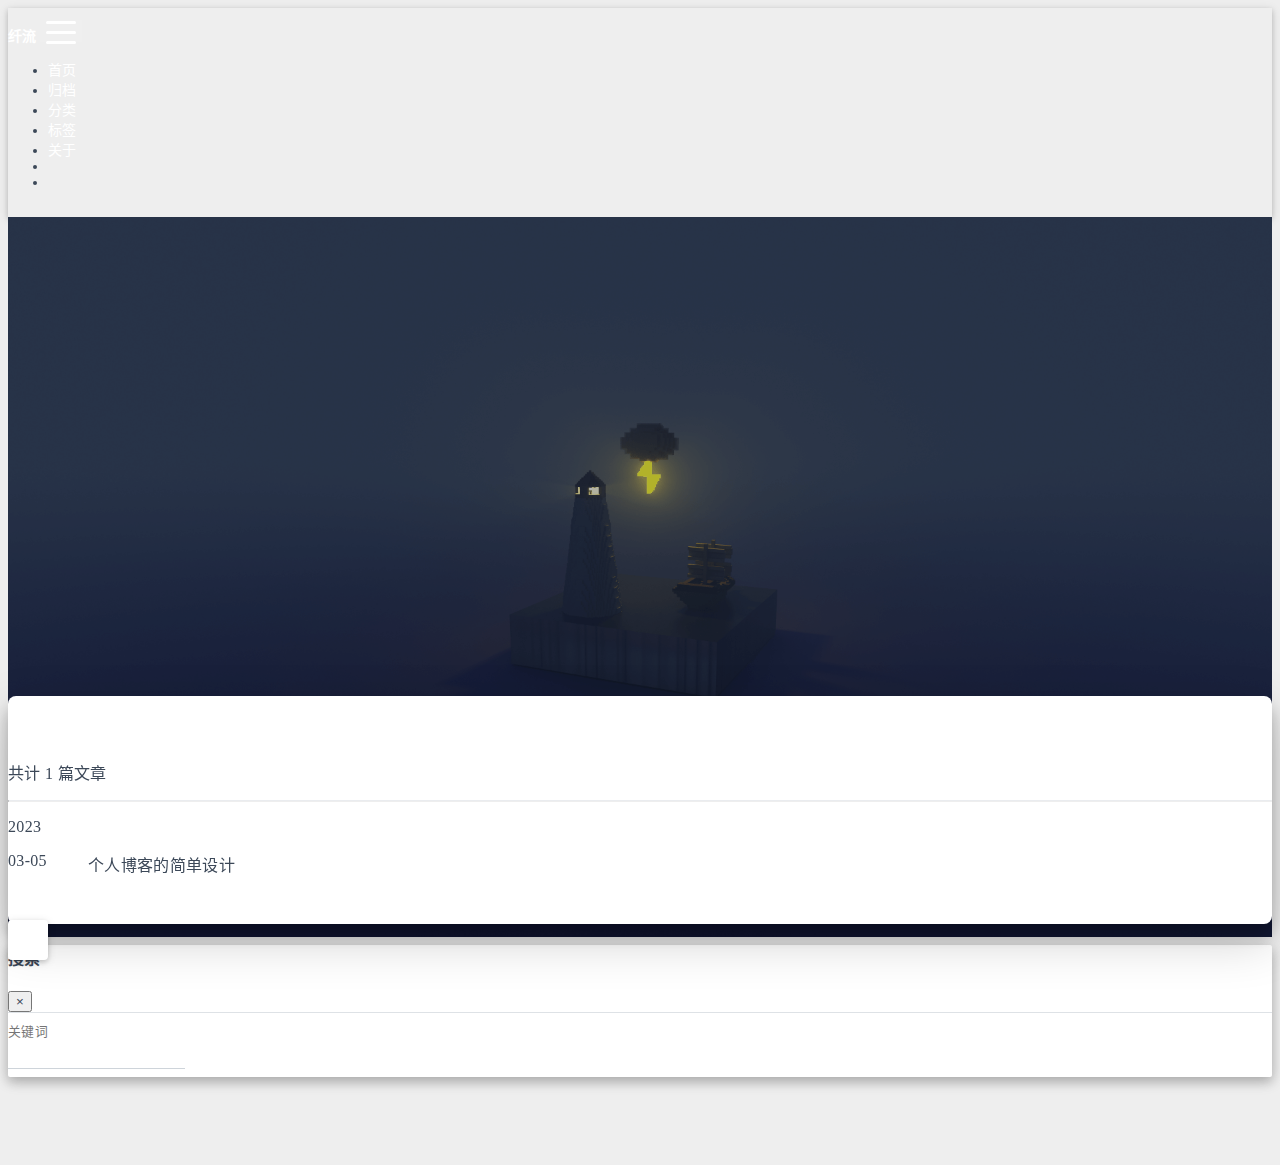
<file: tags/spring/index.html>
<!DOCTYPE html>
<html lang="zh-CN" data-default-color-scheme=auto>



<head>
  <meta charset="UTF-8">
  <link rel="apple-touch-icon" sizes="76x76" href="/img/avatar.png">
  <link rel="icon" href="/img/avatar.png">
  <meta name="viewport" content="width=device-width, initial-scale=1.0, maximum-scale=5.0, shrink-to-fit=no">
  <meta http-equiv="x-ua-compatible" content="ie=edge">
  
  <meta name="theme-color" content="#2f4154">
  <meta name="author" content="linx.deng">
  <meta name="keywords" content="">
  
    <meta name="description" content="linx的个人博客">
<meta property="og:type" content="website">
<meta property="og:title" content="标签 - spring">
<meta property="og:url" content="https://linxdeng.github.io/tags/spring/index.html">
<meta property="og:site_name" content="纤流">
<meta property="og:description" content="linx的个人博客">
<meta property="og:locale" content="zh_CN">
<meta property="article:author" content="linx.deng">
<meta name="twitter:card" content="summary_large_image">
  
  
  
  <title>标签 - spring - 纤流</title>

  <link  rel="stylesheet" href="https://lib.baomitu.com/twitter-bootstrap/4.6.1/css/bootstrap.min.css" />





<!-- 主题依赖的图标库，不要自行修改 -->
<!-- Do not modify the link that theme dependent icons -->

<link rel="stylesheet" href="//at.alicdn.com/t/font_1749284_hj8rtnfg7um.css">



<link rel="stylesheet" href="//at.alicdn.com/t/font_1736178_lbnruvf0jn.css">


<link  rel="stylesheet" href="/css/main.css" />


  <link id="highlight-css" rel="stylesheet" href="/css/highlight.css" />
  
    <link id="highlight-css-dark" rel="stylesheet" href="/css/highlight-dark.css" />
  



  
<link rel="stylesheet" href="/css/fluid-extension.css">



  <script id="fluid-configs">
    var Fluid = window.Fluid || {};
    Fluid.ctx = Object.assign({}, Fluid.ctx)
    var CONFIG = {"hostname":"linxdeng.github.io","root":"/","version":"1.9.4","typing":{"enable":true,"typeSpeed":70,"cursorChar":"_","loop":false,"scope":[]},"anchorjs":{"enable":true,"element":"h1,h2,h3,h4,h5,h6","placement":"left","visible":"hover","icon":""},"progressbar":{"enable":true,"height_px":3,"color":"#29d","options":{"showSpinner":false,"trickleSpeed":100}},"code_language":{"enable":true,"default":"TEXT"},"copy_btn":true,"image_caption":{"enable":true},"image_zoom":{"enable":true,"img_url_replace":["",""]},"toc":{"enable":true,"placement":"left","headingSelector":"h1,h2,h3,h4,h5,h6","collapseDepth":0},"lazyload":{"enable":true,"loading_img":"/img/loading.gif","onlypost":false,"offset_factor":2},"web_analytics":{"enable":false,"follow_dnt":true,"baidu":null,"google":null,"gtag":null,"tencent":{"sid":null,"cid":null},"woyaola":null,"cnzz":null,"leancloud":{"app_id":null,"app_key":null,"server_url":null,"path":"window.location.pathname","ignore_local":false}},"search_path":"/local-search.xml"};

    if (CONFIG.web_analytics.follow_dnt) {
      var dntVal = navigator.doNotTrack || window.doNotTrack || navigator.msDoNotTrack;
      Fluid.ctx.dnt = dntVal && (dntVal.startsWith('1') || dntVal.startsWith('yes') || dntVal.startsWith('on'));
    }
  </script>
  <script  src="/js/utils.js" ></script>
  <script  src="/js/color-schema.js" ></script>
  


  
<meta name="generator" content="Hexo 5.4.2"></head>


<body>
  

  <header>
    

<div class="header-inner" style="height: 80vh;">
  <nav id="navbar" class="navbar fixed-top  navbar-expand-lg navbar-dark scrolling-navbar">
  <div class="container">
    <a class="navbar-brand" href="/">
      <strong>纤流</strong>
    </a>

    <button id="navbar-toggler-btn" class="navbar-toggler" type="button" data-toggle="collapse"
            data-target="#navbarSupportedContent"
            aria-controls="navbarSupportedContent" aria-expanded="false" aria-label="Toggle navigation">
      <div class="animated-icon"><span></span><span></span><span></span></div>
    </button>

    <!-- Collapsible content -->
    <div class="collapse navbar-collapse" id="navbarSupportedContent">
      <ul class="navbar-nav ml-auto text-center">
        
          
          
          
          
            <li class="nav-item">
              <a class="nav-link" href="/">
                <i class="iconfont icon-home-fill"></i>
                <span>首页</span>
              </a>
            </li>
          
        
          
          
          
          
            <li class="nav-item">
              <a class="nav-link" href="/archives/">
                <i class="iconfont icon-archive-fill"></i>
                <span>归档</span>
              </a>
            </li>
          
        
          
          
          
          
            <li class="nav-item">
              <a class="nav-link" href="/categories/">
                <i class="iconfont icon-category-fill"></i>
                <span>分类</span>
              </a>
            </li>
          
        
          
          
          
          
            <li class="nav-item">
              <a class="nav-link" href="/tags/">
                <i class="iconfont icon-tags-fill"></i>
                <span>标签</span>
              </a>
            </li>
          
        
          
          
          
          
            <li class="nav-item">
              <a class="nav-link" href="/about/">
                <i class="iconfont icon-user-fill"></i>
                <span>关于</span>
              </a>
            </li>
          
        
        
          <li class="nav-item" id="search-btn">
            <a class="nav-link" target="_self" href="javascript:;" data-toggle="modal" data-target="#modalSearch" aria-label="Search">
              <i class="iconfont icon-search"></i>
            </a>
          </li>
          
        
        
          <li class="nav-item" id="color-toggle-btn">
            <a class="nav-link" target="_self" href="javascript:;" aria-label="Color Toggle">
              <i class="iconfont icon-dark" id="color-toggle-icon"></i>
            </a>
          </li>
        
      </ul>
    </div>
  </div>
</nav>

  

<div id="banner" class="banner" parallax=true
     style="background: url('/img/default.png') no-repeat center center; background-size: cover;">
  <div class="full-bg-img">
    <div class="mask flex-center" style="background-color: rgba(0, 0, 0, 0.3)">
      <div class="banner-text text-center fade-in-up">
        <div class="h2">
          
            <span id="subtitle" data-typed-text="标签 - spring"></span>
          
        </div>

        
      </div>

      
        <div class="scroll-down-bar">
          <i class="iconfont icon-arrowdown"></i>
        </div>
      
    </div>
  </div>
</div>

</div>

  </header>

  <main>
    
      <div class="container nopadding-x-md">
        <div id="board"
          >
          
          <div class="container">
            <div class="row">
              <div class="col-12 col-md-10 m-auto">
                

<div class="list-group">
  <p class="h4">共计 1 篇文章</p>
  <hr>
  
  
    
      
      <p class="h5">2023</p>
    
    <a href="/2023/03/05/%E4%B8%AA%E4%BA%BA%E5%8D%9A%E5%AE%A2%E7%9A%84%E7%AE%80%E5%8D%95%E8%AE%BE%E8%AE%A1/index/" class="list-group-item list-group-item-action">
      <time>03-05</time>
      <div class="list-group-item-title">个人博客的简单设计</div>
    </a>
  
</div>





              </div>
            </div>
          </div>
        </div>
      </div>
    

    
      <a id="scroll-top-button" aria-label="TOP" href="#" role="button">
        <i class="iconfont icon-arrowup" aria-hidden="true"></i>
      </a>
    

    
      <div class="modal fade" id="modalSearch" tabindex="-1" role="dialog" aria-labelledby="ModalLabel"
     aria-hidden="true">
  <div class="modal-dialog modal-dialog-scrollable modal-lg" role="document">
    <div class="modal-content">
      <div class="modal-header text-center">
        <h4 class="modal-title w-100 font-weight-bold">搜索</h4>
        <button type="button" id="local-search-close" class="close" data-dismiss="modal" aria-label="Close">
          <span aria-hidden="true">&times;</span>
        </button>
      </div>
      <div class="modal-body mx-3">
        <div class="md-form mb-5">
          <input type="text" id="local-search-input" class="form-control validate">
          <label data-error="x" data-success="v" for="local-search-input">关键词</label>
        </div>
        <div class="list-group" id="local-search-result"></div>
      </div>
    </div>
  </div>
</div>

    

    
  </main>

  <footer>
    <div class="footer-inner">
  
  
  
  
</div>

  </footer>

  <!-- Scripts -->
  
  <script  src="https://lib.baomitu.com/nprogress/0.2.0/nprogress.min.js" ></script>
  <link  rel="stylesheet" href="https://lib.baomitu.com/nprogress/0.2.0/nprogress.min.css" />

  <script>
    NProgress.configure({"showSpinner":false,"trickleSpeed":100})
    NProgress.start()
    window.addEventListener('load', function() {
      NProgress.done();
    })
  </script>


<script  src="https://lib.baomitu.com/jquery/3.6.0/jquery.min.js" ></script>
<script  src="https://lib.baomitu.com/twitter-bootstrap/4.6.1/js/bootstrap.min.js" ></script>
<script  src="/js/events.js" ></script>
<script  src="/js/plugins.js" ></script>


  <script  src="https://lib.baomitu.com/typed.js/2.0.12/typed.min.js" ></script>
  <script>
    (function (window, document) {
      var typing = Fluid.plugins.typing;
      var subtitle = document.getElementById('subtitle');
      if (!subtitle || !typing) {
        return;
      }
      var text = subtitle.getAttribute('data-typed-text');
      
        typing(text);
      
    })(window, document);
  </script>




  
    <script  src="/js/img-lazyload.js" ></script>
  




  <script  src="/js/local-search.js" ></script>





<!-- 主题的启动项，将它保持在最底部 -->
<!-- the boot of the theme, keep it at the bottom -->
<script  src="/js/boot.js" ></script>


  

  <noscript>
    <div class="noscript-warning">博客在允许 JavaScript 运行的环境下浏览效果更佳</div>
  </noscript>
</body>
</html>
</file>
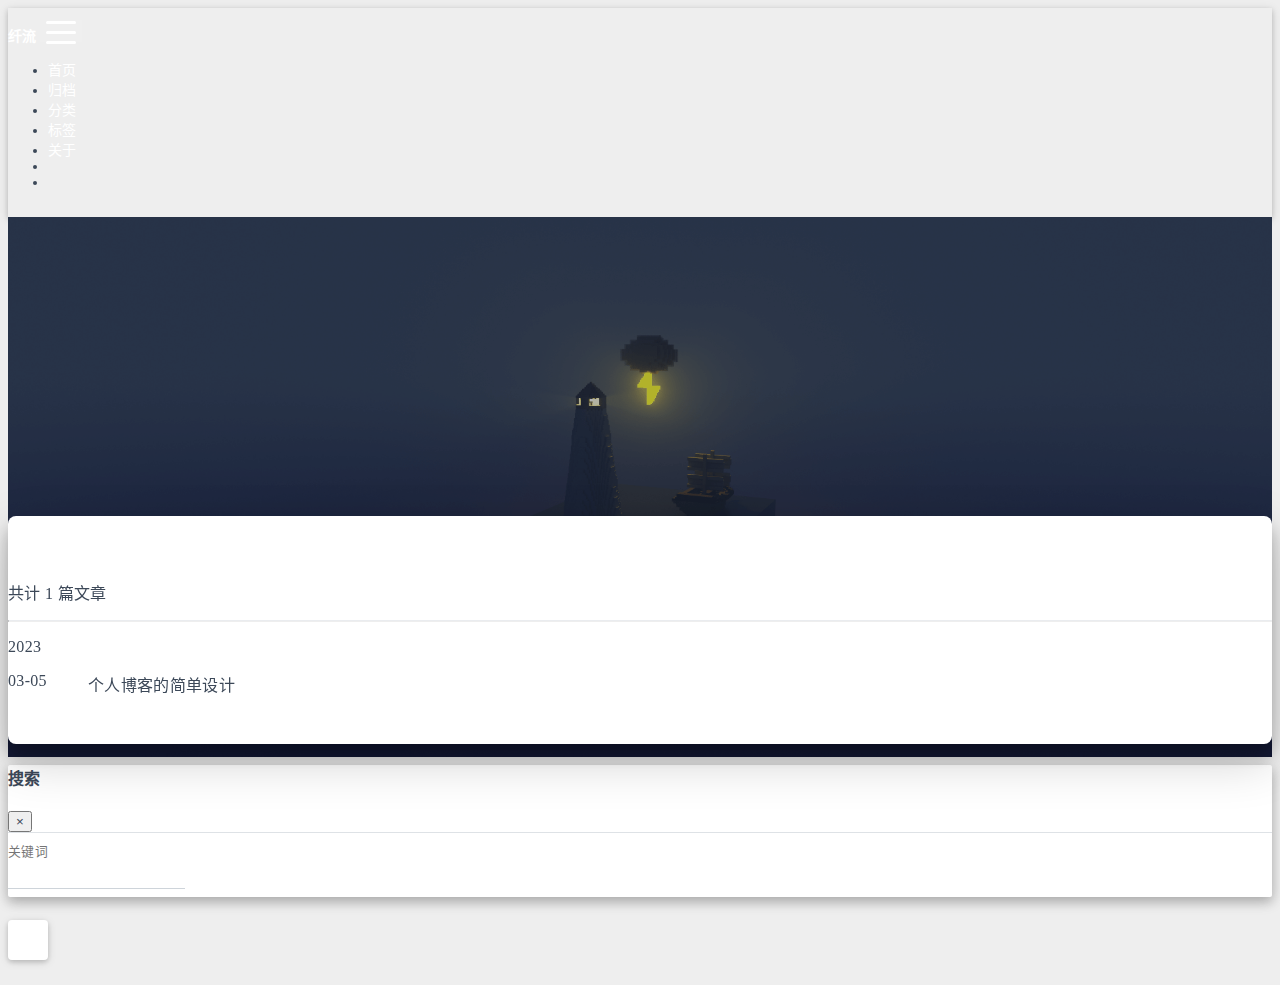
<file: archives/2023/03/index.html>
<!DOCTYPE html>
<html lang="zh-CN" data-default-color-scheme=auto>



<head>
  <meta charset="UTF-8">
  <link rel="apple-touch-icon" sizes="76x76" href="/img/avatar.png">
  <link rel="icon" href="/img/avatar.png">
  <meta name="viewport" content="width=device-width, initial-scale=1.0, maximum-scale=5.0, shrink-to-fit=no">
  <meta http-equiv="x-ua-compatible" content="ie=edge">
  
  <meta name="theme-color" content="#2f4154">
  <meta name="author" content="linx.deng">
  <meta name="keywords" content="">
  
    <meta name="description" content="linx的个人博客">
<meta property="og:type" content="website">
<meta property="og:title" content="归档">
<meta property="og:url" content="https://linxdeng.github.io/archives/2023/03/index.html">
<meta property="og:site_name" content="纤流">
<meta property="og:description" content="linx的个人博客">
<meta property="og:locale" content="zh_CN">
<meta property="article:author" content="linx.deng">
<meta name="twitter:card" content="summary_large_image">
  
  
  
  <title>归档 - 纤流</title>

  <link  rel="stylesheet" href="https://lib.baomitu.com/twitter-bootstrap/4.6.1/css/bootstrap.min.css" />





<!-- 主题依赖的图标库，不要自行修改 -->
<!-- Do not modify the link that theme dependent icons -->

<link rel="stylesheet" href="//at.alicdn.com/t/font_1749284_hj8rtnfg7um.css">



<link rel="stylesheet" href="//at.alicdn.com/t/font_1736178_lbnruvf0jn.css">


<link  rel="stylesheet" href="/css/main.css" />


  <link id="highlight-css" rel="stylesheet" href="/css/highlight.css" />
  
    <link id="highlight-css-dark" rel="stylesheet" href="/css/highlight-dark.css" />
  



  
<link rel="stylesheet" href="/css/fluid-extension.css">



  <script id="fluid-configs">
    var Fluid = window.Fluid || {};
    Fluid.ctx = Object.assign({}, Fluid.ctx)
    var CONFIG = {"hostname":"linxdeng.github.io","root":"/","version":"1.9.4","typing":{"enable":true,"typeSpeed":70,"cursorChar":"_","loop":false,"scope":[]},"anchorjs":{"enable":true,"element":"h1,h2,h3,h4,h5,h6","placement":"left","visible":"hover","icon":""},"progressbar":{"enable":true,"height_px":3,"color":"#29d","options":{"showSpinner":false,"trickleSpeed":100}},"code_language":{"enable":true,"default":"TEXT"},"copy_btn":true,"image_caption":{"enable":true},"image_zoom":{"enable":true,"img_url_replace":["",""]},"toc":{"enable":true,"placement":"left","headingSelector":"h1,h2,h3,h4,h5,h6","collapseDepth":0},"lazyload":{"enable":true,"loading_img":"/img/loading.gif","onlypost":false,"offset_factor":2},"web_analytics":{"enable":false,"follow_dnt":true,"baidu":null,"google":null,"gtag":null,"tencent":{"sid":null,"cid":null},"woyaola":null,"cnzz":null,"leancloud":{"app_id":null,"app_key":null,"server_url":null,"path":"window.location.pathname","ignore_local":false}},"search_path":"/local-search.xml"};

    if (CONFIG.web_analytics.follow_dnt) {
      var dntVal = navigator.doNotTrack || window.doNotTrack || navigator.msDoNotTrack;
      Fluid.ctx.dnt = dntVal && (dntVal.startsWith('1') || dntVal.startsWith('yes') || dntVal.startsWith('on'));
    }
  </script>
  <script  src="/js/utils.js" ></script>
  <script  src="/js/color-schema.js" ></script>
  


  
<meta name="generator" content="Hexo 5.4.2"></head>


<body>
  

  <header>
    

<div class="header-inner" style="height: 60vh;">
  <nav id="navbar" class="navbar fixed-top  navbar-expand-lg navbar-dark scrolling-navbar">
  <div class="container">
    <a class="navbar-brand" href="/">
      <strong>纤流</strong>
    </a>

    <button id="navbar-toggler-btn" class="navbar-toggler" type="button" data-toggle="collapse"
            data-target="#navbarSupportedContent"
            aria-controls="navbarSupportedContent" aria-expanded="false" aria-label="Toggle navigation">
      <div class="animated-icon"><span></span><span></span><span></span></div>
    </button>

    <!-- Collapsible content -->
    <div class="collapse navbar-collapse" id="navbarSupportedContent">
      <ul class="navbar-nav ml-auto text-center">
        
          
          
          
          
            <li class="nav-item">
              <a class="nav-link" href="/">
                <i class="iconfont icon-home-fill"></i>
                <span>首页</span>
              </a>
            </li>
          
        
          
          
          
          
            <li class="nav-item">
              <a class="nav-link" href="/archives/">
                <i class="iconfont icon-archive-fill"></i>
                <span>归档</span>
              </a>
            </li>
          
        
          
          
          
          
            <li class="nav-item">
              <a class="nav-link" href="/categories/">
                <i class="iconfont icon-category-fill"></i>
                <span>分类</span>
              </a>
            </li>
          
        
          
          
          
          
            <li class="nav-item">
              <a class="nav-link" href="/tags/">
                <i class="iconfont icon-tags-fill"></i>
                <span>标签</span>
              </a>
            </li>
          
        
          
          
          
          
            <li class="nav-item">
              <a class="nav-link" href="/about/">
                <i class="iconfont icon-user-fill"></i>
                <span>关于</span>
              </a>
            </li>
          
        
        
          <li class="nav-item" id="search-btn">
            <a class="nav-link" target="_self" href="javascript:;" data-toggle="modal" data-target="#modalSearch" aria-label="Search">
              <i class="iconfont icon-search"></i>
            </a>
          </li>
          
        
        
          <li class="nav-item" id="color-toggle-btn">
            <a class="nav-link" target="_self" href="javascript:;" aria-label="Color Toggle">
              <i class="iconfont icon-dark" id="color-toggle-icon"></i>
            </a>
          </li>
        
      </ul>
    </div>
  </div>
</nav>

  

<div id="banner" class="banner" parallax=true
     style="background: url('/img/default.png') no-repeat center center; background-size: cover;">
  <div class="full-bg-img">
    <div class="mask flex-center" style="background-color: rgba(0, 0, 0, 0.3)">
      <div class="banner-text text-center fade-in-up">
        <div class="h2">
          
            <span id="subtitle" data-typed-text="归档"></span>
          
        </div>

        
      </div>

      
    </div>
  </div>
</div>

</div>

  </header>

  <main>
    
      <div class="container nopadding-x-md">
        <div id="board"
          >
          
          <div class="container">
            <div class="row">
              <div class="col-12 col-md-10 m-auto">
                

<div class="list-group">
  <p class="h4">共计 1 篇文章</p>
  <hr>
  
  
    
      
      <p class="h5">2023</p>
    
    <a href="/2023/03/05/%E4%B8%AA%E4%BA%BA%E5%8D%9A%E5%AE%A2%E7%9A%84%E7%AE%80%E5%8D%95%E8%AE%BE%E8%AE%A1/index/" class="list-group-item list-group-item-action">
      <time>03-05</time>
      <div class="list-group-item-title">个人博客的简单设计</div>
    </a>
  
</div>





              </div>
            </div>
          </div>
        </div>
      </div>
    

    
      <a id="scroll-top-button" aria-label="TOP" href="#" role="button">
        <i class="iconfont icon-arrowup" aria-hidden="true"></i>
      </a>
    

    
      <div class="modal fade" id="modalSearch" tabindex="-1" role="dialog" aria-labelledby="ModalLabel"
     aria-hidden="true">
  <div class="modal-dialog modal-dialog-scrollable modal-lg" role="document">
    <div class="modal-content">
      <div class="modal-header text-center">
        <h4 class="modal-title w-100 font-weight-bold">搜索</h4>
        <button type="button" id="local-search-close" class="close" data-dismiss="modal" aria-label="Close">
          <span aria-hidden="true">&times;</span>
        </button>
      </div>
      <div class="modal-body mx-3">
        <div class="md-form mb-5">
          <input type="text" id="local-search-input" class="form-control validate">
          <label data-error="x" data-success="v" for="local-search-input">关键词</label>
        </div>
        <div class="list-group" id="local-search-result"></div>
      </div>
    </div>
  </div>
</div>

    

    
  </main>

  <footer>
    <div class="footer-inner">
  
  
  
  
</div>

  </footer>

  <!-- Scripts -->
  
  <script  src="https://lib.baomitu.com/nprogress/0.2.0/nprogress.min.js" ></script>
  <link  rel="stylesheet" href="https://lib.baomitu.com/nprogress/0.2.0/nprogress.min.css" />

  <script>
    NProgress.configure({"showSpinner":false,"trickleSpeed":100})
    NProgress.start()
    window.addEventListener('load', function() {
      NProgress.done();
    })
  </script>


<script  src="https://lib.baomitu.com/jquery/3.6.0/jquery.min.js" ></script>
<script  src="https://lib.baomitu.com/twitter-bootstrap/4.6.1/js/bootstrap.min.js" ></script>
<script  src="/js/events.js" ></script>
<script  src="/js/plugins.js" ></script>


  <script  src="https://lib.baomitu.com/typed.js/2.0.12/typed.min.js" ></script>
  <script>
    (function (window, document) {
      var typing = Fluid.plugins.typing;
      var subtitle = document.getElementById('subtitle');
      if (!subtitle || !typing) {
        return;
      }
      var text = subtitle.getAttribute('data-typed-text');
      
        typing(text);
      
    })(window, document);
  </script>




  
    <script  src="/js/img-lazyload.js" ></script>
  




  <script  src="/js/local-search.js" ></script>





<!-- 主题的启动项，将它保持在最底部 -->
<!-- the boot of the theme, keep it at the bottom -->
<script  src="/js/boot.js" ></script>


  

  <noscript>
    <div class="noscript-warning">博客在允许 JavaScript 运行的环境下浏览效果更佳</div>
  </noscript>
</body>
</html>
</file>
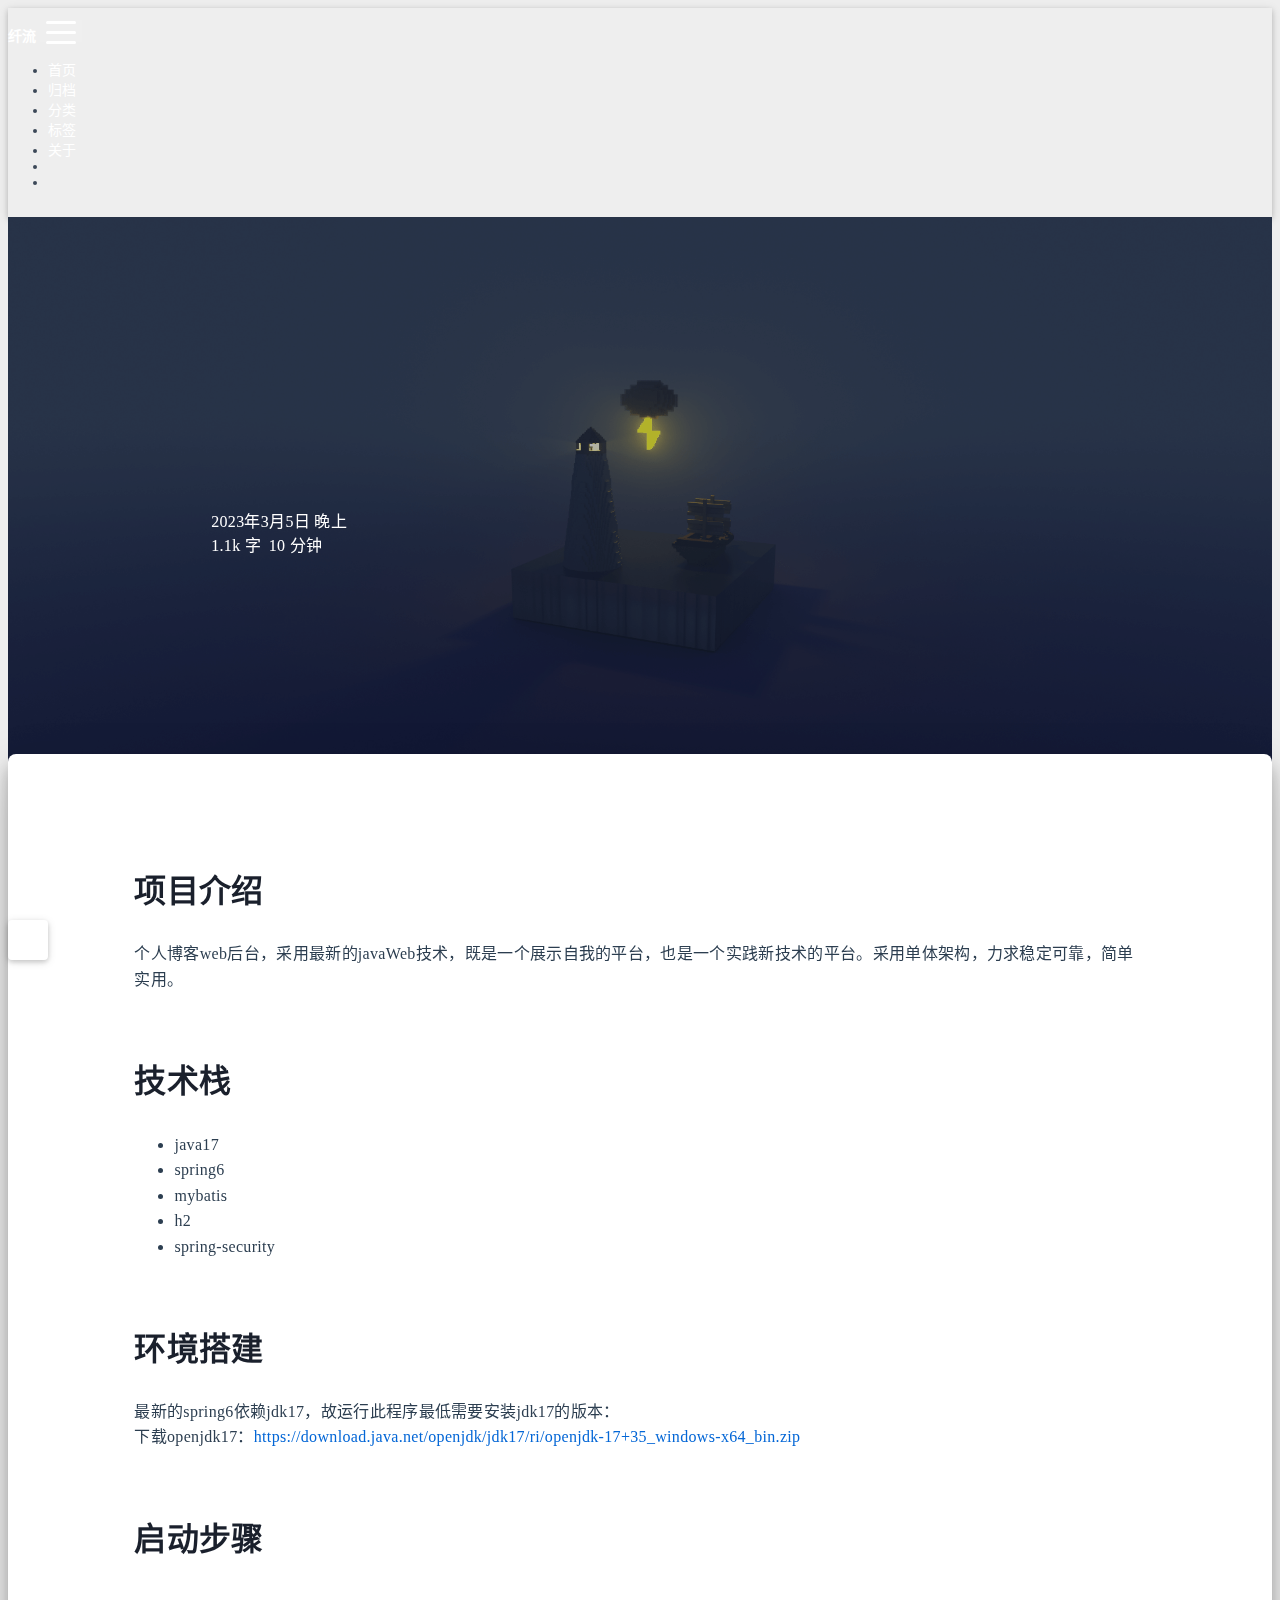
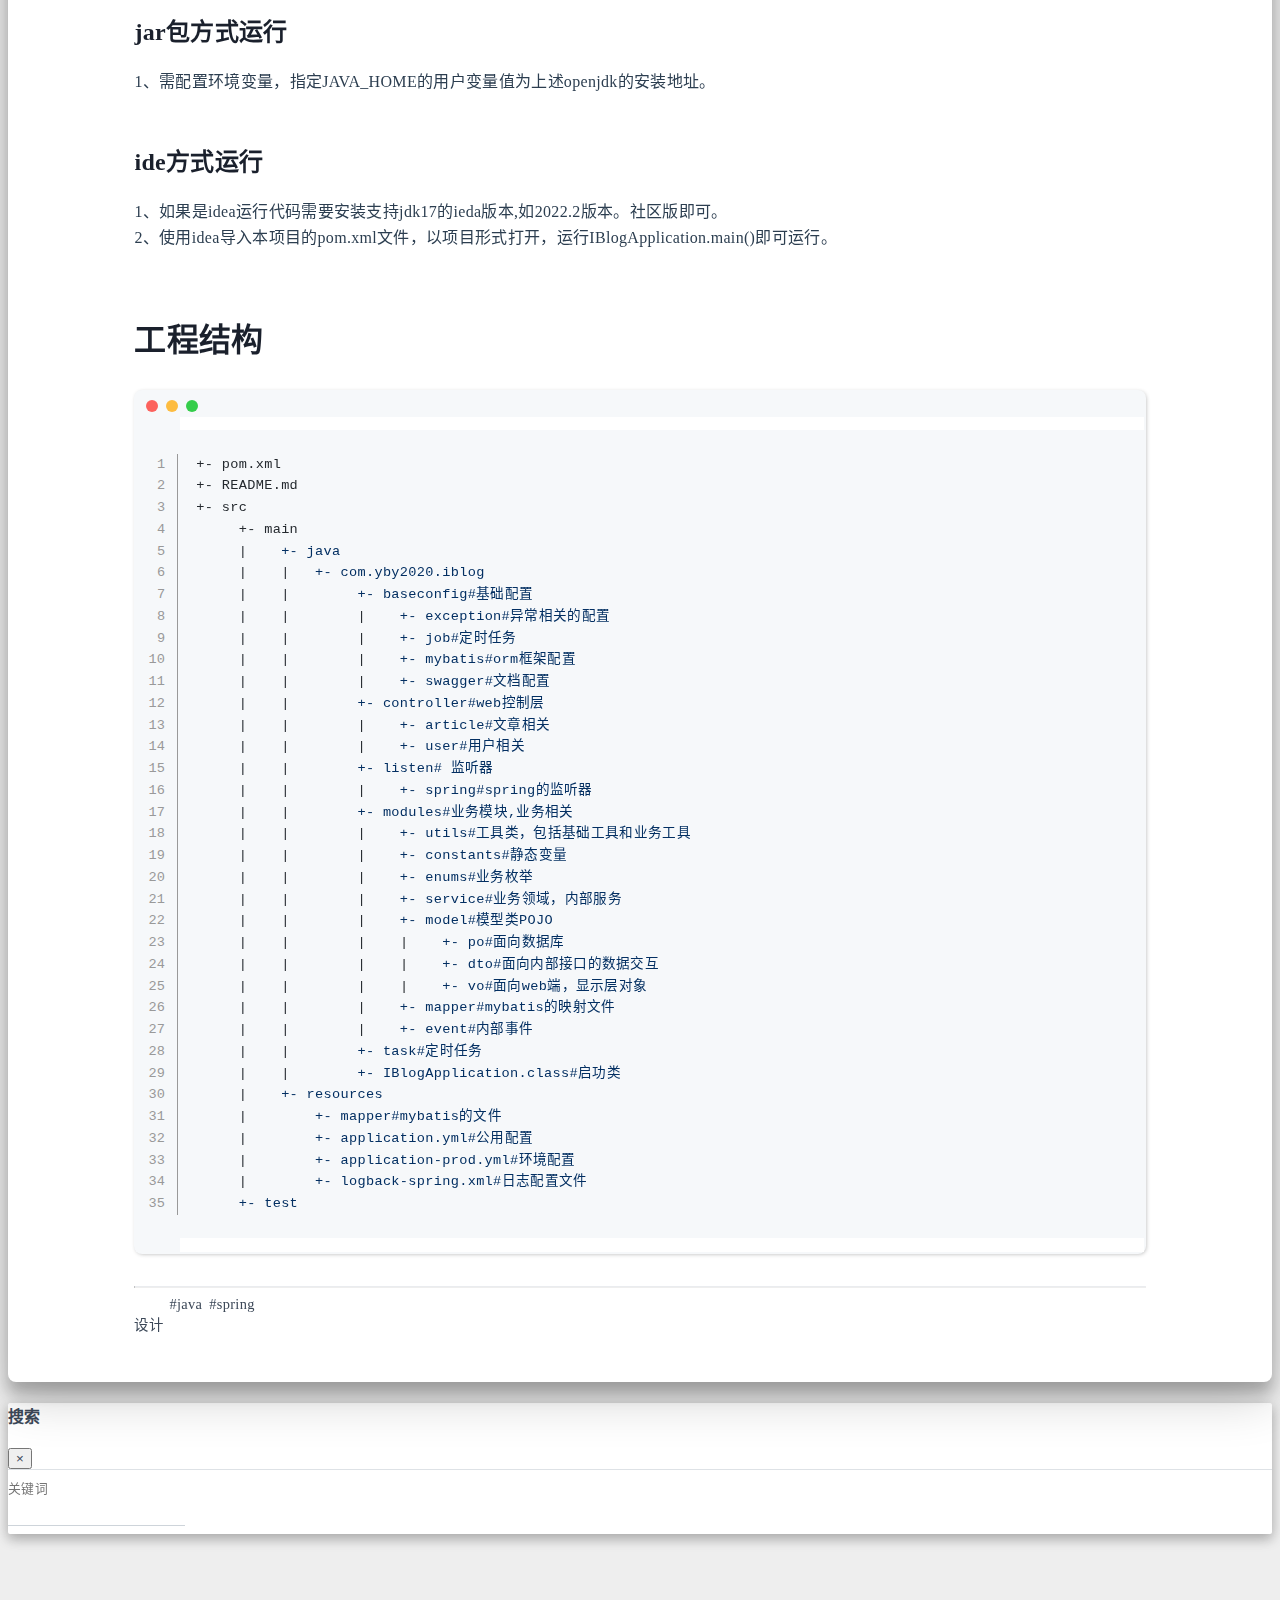
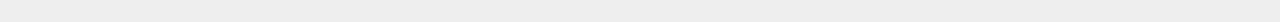
<file: 2023/03/05/个人博客的简单设计/index/index.html>
<!DOCTYPE html>
<html lang="zh-CN" data-default-color-scheme=auto>



<head>
  <meta charset="UTF-8">
  <link rel="apple-touch-icon" sizes="76x76" href="/img/avatar.png">
  <link rel="icon" href="/img/avatar.png">
  <meta name="viewport" content="width=device-width, initial-scale=1.0, maximum-scale=5.0, shrink-to-fit=no">
  <meta http-equiv="x-ua-compatible" content="ie=edge">
  
  <meta name="theme-color" content="#2f4154">
  <meta name="author" content="linx.deng">
  <meta name="keywords" content="">
  
    <meta name="description" content="项目介绍个人博客web后台，采用最新的javaWeb技术，既是一个展示自我的平台，也是一个实践新技术的平台。采用单体架构，力求稳定可靠，简单实用。 技术栈 java17 spring6 mybatis h2 spring-security  环境搭建最新的spring6依赖jdk17，故运行此程序最低需要安装jdk17的版本：下载openjdk17：https:&#x2F;&#x2F;download.java.ne">
<meta property="og:type" content="article">
<meta property="og:title" content="个人博客的简单设计">
<meta property="og:url" content="https://linxdeng.github.io/2023/03/05/%E4%B8%AA%E4%BA%BA%E5%8D%9A%E5%AE%A2%E7%9A%84%E7%AE%80%E5%8D%95%E8%AE%BE%E8%AE%A1/index/index.html">
<meta property="og:site_name" content="纤流">
<meta property="og:description" content="项目介绍个人博客web后台，采用最新的javaWeb技术，既是一个展示自我的平台，也是一个实践新技术的平台。采用单体架构，力求稳定可靠，简单实用。 技术栈 java17 spring6 mybatis h2 spring-security  环境搭建最新的spring6依赖jdk17，故运行此程序最低需要安装jdk17的版本：下载openjdk17：https:&#x2F;&#x2F;download.java.ne">
<meta property="og:locale" content="zh_CN">
<meta property="article:published_time" content="2023-03-05T10:14:12.000Z">
<meta property="article:modified_time" content="2023-03-05T10:35:06.723Z">
<meta property="article:author" content="linx.deng">
<meta property="article:tag" content="java">
<meta property="article:tag" content="spring">
<meta name="twitter:card" content="summary_large_image">
  
  
  
  <title>个人博客的简单设计 - 纤流</title>

  <link  rel="stylesheet" href="https://lib.baomitu.com/twitter-bootstrap/4.6.1/css/bootstrap.min.css" />



  <link  rel="stylesheet" href="https://lib.baomitu.com/github-markdown-css/4.0.0/github-markdown.min.css" />

  <link  rel="stylesheet" href="https://lib.baomitu.com/hint.css/2.7.0/hint.min.css" />

  <link  rel="stylesheet" href="https://lib.baomitu.com/fancybox/3.5.7/jquery.fancybox.min.css" />



<!-- 主题依赖的图标库，不要自行修改 -->
<!-- Do not modify the link that theme dependent icons -->

<link rel="stylesheet" href="//at.alicdn.com/t/font_1749284_hj8rtnfg7um.css">



<link rel="stylesheet" href="//at.alicdn.com/t/font_1736178_lbnruvf0jn.css">


<link  rel="stylesheet" href="/css/main.css" />


  <link id="highlight-css" rel="stylesheet" href="/css/highlight.css" />
  
    <link id="highlight-css-dark" rel="stylesheet" href="/css/highlight-dark.css" />
  



  
<link rel="stylesheet" href="/css/fluid-extension.css">



  <script id="fluid-configs">
    var Fluid = window.Fluid || {};
    Fluid.ctx = Object.assign({}, Fluid.ctx)
    var CONFIG = {"hostname":"linxdeng.github.io","root":"/","version":"1.9.4","typing":{"enable":true,"typeSpeed":70,"cursorChar":"_","loop":false,"scope":[]},"anchorjs":{"enable":true,"element":"h1,h2,h3,h4,h5,h6","placement":"left","visible":"hover","icon":""},"progressbar":{"enable":true,"height_px":3,"color":"#29d","options":{"showSpinner":false,"trickleSpeed":100}},"code_language":{"enable":true,"default":"TEXT"},"copy_btn":true,"image_caption":{"enable":true},"image_zoom":{"enable":true,"img_url_replace":["",""]},"toc":{"enable":true,"placement":"left","headingSelector":"h1,h2,h3,h4,h5,h6","collapseDepth":0},"lazyload":{"enable":true,"loading_img":"/img/loading.gif","onlypost":false,"offset_factor":2},"web_analytics":{"enable":false,"follow_dnt":true,"baidu":null,"google":null,"gtag":null,"tencent":{"sid":null,"cid":null},"woyaola":null,"cnzz":null,"leancloud":{"app_id":null,"app_key":null,"server_url":null,"path":"window.location.pathname","ignore_local":false}},"search_path":"/local-search.xml"};

    if (CONFIG.web_analytics.follow_dnt) {
      var dntVal = navigator.doNotTrack || window.doNotTrack || navigator.msDoNotTrack;
      Fluid.ctx.dnt = dntVal && (dntVal.startsWith('1') || dntVal.startsWith('yes') || dntVal.startsWith('on'));
    }
  </script>
  <script  src="/js/utils.js" ></script>
  <script  src="/js/color-schema.js" ></script>
  


  
<meta name="generator" content="Hexo 5.4.2"></head>


<body>
  

  <header>
    

<div class="header-inner" style="height: 70vh;">
  <nav id="navbar" class="navbar fixed-top  navbar-expand-lg navbar-dark scrolling-navbar">
  <div class="container">
    <a class="navbar-brand" href="/">
      <strong>纤流</strong>
    </a>

    <button id="navbar-toggler-btn" class="navbar-toggler" type="button" data-toggle="collapse"
            data-target="#navbarSupportedContent"
            aria-controls="navbarSupportedContent" aria-expanded="false" aria-label="Toggle navigation">
      <div class="animated-icon"><span></span><span></span><span></span></div>
    </button>

    <!-- Collapsible content -->
    <div class="collapse navbar-collapse" id="navbarSupportedContent">
      <ul class="navbar-nav ml-auto text-center">
        
          
          
          
          
            <li class="nav-item">
              <a class="nav-link" href="/">
                <i class="iconfont icon-home-fill"></i>
                <span>首页</span>
              </a>
            </li>
          
        
          
          
          
          
            <li class="nav-item">
              <a class="nav-link" href="/archives/">
                <i class="iconfont icon-archive-fill"></i>
                <span>归档</span>
              </a>
            </li>
          
        
          
          
          
          
            <li class="nav-item">
              <a class="nav-link" href="/categories/">
                <i class="iconfont icon-category-fill"></i>
                <span>分类</span>
              </a>
            </li>
          
        
          
          
          
          
            <li class="nav-item">
              <a class="nav-link" href="/tags/">
                <i class="iconfont icon-tags-fill"></i>
                <span>标签</span>
              </a>
            </li>
          
        
          
          
          
          
            <li class="nav-item">
              <a class="nav-link" href="/about/">
                <i class="iconfont icon-user-fill"></i>
                <span>关于</span>
              </a>
            </li>
          
        
        
          <li class="nav-item" id="search-btn">
            <a class="nav-link" target="_self" href="javascript:;" data-toggle="modal" data-target="#modalSearch" aria-label="Search">
              <i class="iconfont icon-search"></i>
            </a>
          </li>
          
        
        
          <li class="nav-item" id="color-toggle-btn">
            <a class="nav-link" target="_self" href="javascript:;" aria-label="Color Toggle">
              <i class="iconfont icon-dark" id="color-toggle-icon"></i>
            </a>
          </li>
        
      </ul>
    </div>
  </div>
</nav>

  

<div id="banner" class="banner" parallax=true
     style="background: url('/img/default.png') no-repeat center center; background-size: cover;">
  <div class="full-bg-img">
    <div class="mask flex-center" style="background-color: rgba(0, 0, 0, 0.3)">
      <div class="banner-text text-center fade-in-up">
        <div class="h2">
          
            <span id="subtitle" data-typed-text="个人博客的简单设计"></span>
          
        </div>

        
          
  <div class="mt-3">
    
    
      <span class="post-meta">
        <i class="iconfont icon-date-fill" aria-hidden="true"></i>
        <time datetime="2023-03-05 18:14" pubdate>
          2023年3月5日 晚上
        </time>
      </span>
    
  </div>

  <div class="mt-1">
    
      <span class="post-meta mr-2">
        <i class="iconfont icon-chart"></i>
        
          1.1k 字
        
      </span>
    

    
      <span class="post-meta mr-2">
        <i class="iconfont icon-clock-fill"></i>
        
        
        
          10 分钟
        
      </span>
    

    
    
  </div>


        
      </div>

      
    </div>
  </div>
</div>

</div>

  </header>

  <main>
    
      

<div class="container-fluid nopadding-x">
  <div class="row nomargin-x">
    <div class="side-col d-none d-lg-block col-lg-2">
      
  <aside class="sidebar" style="padding-left: 2rem; margin-right: -1rem">
    <div id="toc">
  <p class="toc-header">
    <i class="iconfont icon-list"></i>
    <span>目录</span>
  </p>
  <div class="toc-body" id="toc-body"></div>
</div>



  </aside>


    </div>

    <div class="col-lg-8 nopadding-x-md">
      <div class="container nopadding-x-md" id="board-ctn">
        <div id="board">
          <article class="post-content mx-auto">
            <!-- SEO header -->
            <h1 style="display: none">个人博客的简单设计</h1>
            
            
              <div class="markdown-body">
                
                <h1 id="项目介绍"><a href="#项目介绍" class="headerlink" title="项目介绍"></a>项目介绍</h1><p>个人博客web后台，采用最新的javaWeb技术，既是一个展示自我的平台，也是一个实践新技术的平台。采用单体架构，力求稳定可靠，简单实用。</p>
<h1 id="技术栈"><a href="#技术栈" class="headerlink" title="技术栈"></a>技术栈</h1><ul>
<li>java17</li>
<li>spring6</li>
<li>mybatis</li>
<li>h2</li>
<li>spring-security</li>
</ul>
<h1 id="环境搭建"><a href="#环境搭建" class="headerlink" title="环境搭建"></a>环境搭建</h1><p>最新的spring6依赖jdk17，故运行此程序最低需要安装jdk17的版本：<br>下载openjdk17：<a target="_blank" rel="noopener" href="https://download.java.net/openjdk/jdk17/ri/openjdk-17+35_windows-x64_bin.zip">https://download.java.net/openjdk/jdk17/ri/openjdk-17+35_windows-x64_bin.zip</a></p>
<h1 id="启动步骤"><a href="#启动步骤" class="headerlink" title="启动步骤"></a>启动步骤</h1><h2 id="jar包方式运行"><a href="#jar包方式运行" class="headerlink" title="jar包方式运行"></a>jar包方式运行</h2><p>1、需配置环境变量，指定JAVA_HOME的用户变量值为上述openjdk的安装地址。</p>
<h2 id="ide方式运行"><a href="#ide方式运行" class="headerlink" title="ide方式运行"></a>ide方式运行</h2><p>1、如果是idea运行代码需要安装支持jdk17的ieda版本,如2022.2版本。社区版即可。<br>2、使用idea导入本项目的pom.xml文件，以项目形式打开，运行IBlogApplication.main()即可运行。</p>
<h1 id="工程结构"><a href="#工程结构" class="headerlink" title="工程结构"></a>工程结构</h1><figure class="highlight gherkin"><table><tr><td class="gutter"><pre><span class="line">1</span><br><span class="line">2</span><br><span class="line">3</span><br><span class="line">4</span><br><span class="line">5</span><br><span class="line">6</span><br><span class="line">7</span><br><span class="line">8</span><br><span class="line">9</span><br><span class="line">10</span><br><span class="line">11</span><br><span class="line">12</span><br><span class="line">13</span><br><span class="line">14</span><br><span class="line">15</span><br><span class="line">16</span><br><span class="line">17</span><br><span class="line">18</span><br><span class="line">19</span><br><span class="line">20</span><br><span class="line">21</span><br><span class="line">22</span><br><span class="line">23</span><br><span class="line">24</span><br><span class="line">25</span><br><span class="line">26</span><br><span class="line">27</span><br><span class="line">28</span><br><span class="line">29</span><br><span class="line">30</span><br><span class="line">31</span><br><span class="line">32</span><br><span class="line">33</span><br><span class="line">34</span><br><span class="line">35</span><br></pre></td><td class="code"><pre><code class="hljs gherkin">+- pom.xml<br>+- README.md<br>+- src<br>     +- main<br>     |<span class="hljs-string">    +- java</span><br><span class="hljs-string">     </span>|<span class="hljs-string">    </span>|<span class="hljs-string">   +- com.yby2020.iblog</span><br><span class="hljs-string">     </span>|<span class="hljs-string">    </span>|<span class="hljs-string">        +- baseconfig#基础配置</span><br><span class="hljs-string">     </span>|<span class="hljs-string">    </span>|<span class="hljs-string">        </span>|<span class="hljs-string">    +- exception#异常相关的配置</span><br><span class="hljs-string">     </span>|<span class="hljs-string">    </span>|<span class="hljs-string">        </span>|<span class="hljs-string">    +- job#定时任务</span><br><span class="hljs-string">     </span>|<span class="hljs-string">    </span>|<span class="hljs-string">        </span>|<span class="hljs-string">    +- mybatis#orm框架配置</span><br><span class="hljs-string">     </span>|<span class="hljs-string">    </span>|<span class="hljs-string">        </span>|<span class="hljs-string">    +- swagger#文档配置</span><br><span class="hljs-string">     </span>|<span class="hljs-string">    </span>|<span class="hljs-string">        +- controller#web控制层</span><br><span class="hljs-string">     </span>|<span class="hljs-string">    </span>|<span class="hljs-string">        </span>|<span class="hljs-string">    +- article#文章相关</span><br><span class="hljs-string">     </span>|<span class="hljs-string">    </span>|<span class="hljs-string">        </span>|<span class="hljs-string">    +- user#用户相关</span><br><span class="hljs-string">     </span>|<span class="hljs-string">    </span>|<span class="hljs-string">        +- listen# 监听器</span><br><span class="hljs-string">     </span>|<span class="hljs-string">    </span>|<span class="hljs-string">        </span>|<span class="hljs-string">    +- spring#spring的监听器</span><br><span class="hljs-string">     </span>|<span class="hljs-string">    </span>|<span class="hljs-string">        +- modules#业务模块,业务相关</span><br><span class="hljs-string">     </span>|<span class="hljs-string">    </span>|<span class="hljs-string">        </span>|<span class="hljs-string">    +- utils#工具类，包括基础工具和业务工具</span><br><span class="hljs-string">     </span>|<span class="hljs-string">    </span>|<span class="hljs-string">        </span>|<span class="hljs-string">    +- constants#静态变量</span><br><span class="hljs-string">     </span>|<span class="hljs-string">    </span>|<span class="hljs-string">        </span>|<span class="hljs-string">    +- enums#业务枚举</span><br><span class="hljs-string">     </span>|<span class="hljs-string">    </span>|<span class="hljs-string">        </span>|<span class="hljs-string">    +- service#业务领域，内部服务</span><br><span class="hljs-string">     </span>|<span class="hljs-string">    </span>|<span class="hljs-string">        </span>|<span class="hljs-string">    +- model#模型类POJO</span><br><span class="hljs-string">     </span>|<span class="hljs-string">    </span>|<span class="hljs-string">        </span>|<span class="hljs-string">    </span>|<span class="hljs-string">    +- po#面向数据库</span><br><span class="hljs-string">     </span>|<span class="hljs-string">    </span>|<span class="hljs-string">        </span>|<span class="hljs-string">    </span>|<span class="hljs-string">    +- dto#面向内部接口的数据交互</span><br><span class="hljs-string">     </span>|<span class="hljs-string">    </span>|<span class="hljs-string">        </span>|<span class="hljs-string">    </span>|<span class="hljs-string">    +- vo#面向web端，显示层对象</span><br><span class="hljs-string">     </span>|<span class="hljs-string">    </span>|<span class="hljs-string">        </span>|<span class="hljs-string">    +- mapper#mybatis的映射文件</span><br><span class="hljs-string">     </span>|<span class="hljs-string">    </span>|<span class="hljs-string">        </span>|<span class="hljs-string">    +- event#内部事件</span><br><span class="hljs-string">     </span>|<span class="hljs-string">    </span>|<span class="hljs-string">        +- task#定时任务</span><br><span class="hljs-string">     </span>|<span class="hljs-string">    </span>|<span class="hljs-string">        +- IBlogApplication.class#启功类</span><br><span class="hljs-string">     </span>|<span class="hljs-string">    +- resources</span><br><span class="hljs-string">     </span>|<span class="hljs-string">        +- mapper#mybatis的文件</span><br><span class="hljs-string">     </span>|<span class="hljs-string">        +- application.yml#公用配置</span><br><span class="hljs-string">     </span>|<span class="hljs-string">        +- application-prod.yml#环境配置</span><br><span class="hljs-string">     </span>|<span class="hljs-string">        +- logback-spring.xml#日志配置文件</span><br><span class="hljs-string">     +- test</span><br></code></pre></td></tr></table></figure>

                
              </div>
            
            <hr/>
            <div>
              <div class="post-metas my-3">
  
    <div class="post-meta mr-3 d-flex align-items-center">
      <i class="iconfont icon-category"></i>
      

<span class="category-chains">
  
  
    
      <span class="category-chain">
        
  <a href="/categories/%E8%AE%BE%E8%AE%A1/" class="category-chain-item">设计</a>
  
  

      </span>
    
  
</span>

    </div>
  
  
    <div class="post-meta">
      <i class="iconfont icon-tags"></i>
      
        <a href="/tags/java/">#java</a>
      
        <a href="/tags/spring/">#spring</a>
      
    </div>
  
</div>


              

              
                <div class="post-prevnext my-3">
                  <article class="post-prev col-6">
                    
                    
                  </article>
                  <article class="post-next col-6">
                    
                    
                  </article>
                </div>
              
            </div>

            
          </article>
        </div>
      </div>
    </div>

    <div class="side-col d-none d-lg-block col-lg-2">
      

    </div>
  </div>
</div>





  



  



  



  



  







    

    
      <a id="scroll-top-button" aria-label="TOP" href="#" role="button">
        <i class="iconfont icon-arrowup" aria-hidden="true"></i>
      </a>
    

    
      <div class="modal fade" id="modalSearch" tabindex="-1" role="dialog" aria-labelledby="ModalLabel"
     aria-hidden="true">
  <div class="modal-dialog modal-dialog-scrollable modal-lg" role="document">
    <div class="modal-content">
      <div class="modal-header text-center">
        <h4 class="modal-title w-100 font-weight-bold">搜索</h4>
        <button type="button" id="local-search-close" class="close" data-dismiss="modal" aria-label="Close">
          <span aria-hidden="true">&times;</span>
        </button>
      </div>
      <div class="modal-body mx-3">
        <div class="md-form mb-5">
          <input type="text" id="local-search-input" class="form-control validate">
          <label data-error="x" data-success="v" for="local-search-input">关键词</label>
        </div>
        <div class="list-group" id="local-search-result"></div>
      </div>
    </div>
  </div>
</div>

    

    
  </main>

  <footer>
    <div class="footer-inner">
  
  
  
  
</div>

  </footer>

  <!-- Scripts -->
  
  <script  src="https://lib.baomitu.com/nprogress/0.2.0/nprogress.min.js" ></script>
  <link  rel="stylesheet" href="https://lib.baomitu.com/nprogress/0.2.0/nprogress.min.css" />

  <script>
    NProgress.configure({"showSpinner":false,"trickleSpeed":100})
    NProgress.start()
    window.addEventListener('load', function() {
      NProgress.done();
    })
  </script>


<script  src="https://lib.baomitu.com/jquery/3.6.0/jquery.min.js" ></script>
<script  src="https://lib.baomitu.com/twitter-bootstrap/4.6.1/js/bootstrap.min.js" ></script>
<script  src="/js/events.js" ></script>
<script  src="/js/plugins.js" ></script>


  <script  src="https://lib.baomitu.com/typed.js/2.0.12/typed.min.js" ></script>
  <script>
    (function (window, document) {
      var typing = Fluid.plugins.typing;
      var subtitle = document.getElementById('subtitle');
      if (!subtitle || !typing) {
        return;
      }
      var text = subtitle.getAttribute('data-typed-text');
      
        typing(text);
      
    })(window, document);
  </script>




  
    <script  src="/js/img-lazyload.js" ></script>
  




  
<script>
  Fluid.utils.createScript('https://lib.baomitu.com/tocbot/4.18.2/tocbot.min.js', function() {
    var toc = jQuery('#toc');
    if (toc.length === 0 || !window.tocbot) { return; }
    var boardCtn = jQuery('#board-ctn');
    var boardTop = boardCtn.offset().top;

    window.tocbot.init(Object.assign({
      tocSelector     : '#toc-body',
      contentSelector : '.markdown-body',
      linkClass       : 'tocbot-link',
      activeLinkClass : 'tocbot-active-link',
      listClass       : 'tocbot-list',
      isCollapsedClass: 'tocbot-is-collapsed',
      collapsibleClass: 'tocbot-is-collapsible',
      scrollSmooth    : true,
      includeTitleTags: true,
      headingsOffset  : -boardTop,
    }, CONFIG.toc));
    if (toc.find('.toc-list-item').length > 0) {
      toc.css('visibility', 'visible');
    }

    Fluid.events.registerRefreshCallback(function() {
      if ('tocbot' in window) {
        tocbot.refresh();
        var toc = jQuery('#toc');
        if (toc.length === 0 || !tocbot) {
          return;
        }
        if (toc.find('.toc-list-item').length > 0) {
          toc.css('visibility', 'visible');
        }
      }
    });
  });
</script>


  <script src=https://lib.baomitu.com/clipboard.js/2.0.11/clipboard.min.js></script>

  <script>Fluid.plugins.codeWidget();</script>


  
<script>
  Fluid.utils.createScript('https://lib.baomitu.com/anchor-js/4.3.1/anchor.min.js', function() {
    window.anchors.options = {
      placement: CONFIG.anchorjs.placement,
      visible  : CONFIG.anchorjs.visible
    };
    if (CONFIG.anchorjs.icon) {
      window.anchors.options.icon = CONFIG.anchorjs.icon;
    }
    var el = (CONFIG.anchorjs.element || 'h1,h2,h3,h4,h5,h6').split(',');
    var res = [];
    for (var item of el) {
      res.push('.markdown-body > ' + item.trim());
    }
    if (CONFIG.anchorjs.placement === 'left') {
      window.anchors.options.class = 'anchorjs-link-left';
    }
    window.anchors.add(res.join(', '));

    Fluid.events.registerRefreshCallback(function() {
      if ('anchors' in window) {
        anchors.removeAll();
        var el = (CONFIG.anchorjs.element || 'h1,h2,h3,h4,h5,h6').split(',');
        var res = [];
        for (var item of el) {
          res.push('.markdown-body > ' + item.trim());
        }
        if (CONFIG.anchorjs.placement === 'left') {
          anchors.options.class = 'anchorjs-link-left';
        }
        anchors.add(res.join(', '));
      }
    });
  });
</script>


  
<script>
  Fluid.utils.createScript('https://lib.baomitu.com/fancybox/3.5.7/jquery.fancybox.min.js', function() {
    Fluid.plugins.fancyBox();
  });
</script>


  <script>Fluid.plugins.imageCaption();</script>

  <script  src="/js/local-search.js" ></script>





<!-- 主题的启动项，将它保持在最底部 -->
<!-- the boot of the theme, keep it at the bottom -->
<script  src="/js/boot.js" ></script>


  

  <noscript>
    <div class="noscript-warning">博客在允许 JavaScript 运行的环境下浏览效果更佳</div>
  </noscript>
</body>
</html>
</file>
<file: css/main.css>
.anchorjs-link {
  text-decoration: none !important;
  transition: opacity 0.2s ease-in-out;
}
.markdown-body h1:hover > .anchorjs-link,
h2:hover > .anchorjs-link,
h3:hover > .anchorjs-link,
h4:hover > .anchorjs-link,
h5:hover > .anchorjs-link,
h6:hover > .anchorjs-link {
  opacity: 1;
}
.banner {
  height: 100%;
  position: relative;
  overflow: hidden;
  cursor: default;
}
.banner .mask {
  position: absolute;
  width: 100%;
  height: 100%;
  background-color: rgba(0,0,0,0.3);
}
.banner[parallax="true"] {
  will-change: transform;
  -webkit-transform-style: preserve-3d;
  -webkit-backface-visibility: hidden;
  transition: transform 0.05s ease-out;
}
@media (max-width: 100vh) {
  .header-inner {
    max-height: 100vw;
  }
  #board {
    margin-top: -1rem !important;
  }
}
@media (max-width: 79.99vh) {
  .scroll-down-bar {
    display: none;
  }
}
#board {
  position: relative;
  margin-top: -2rem;
  padding: 3rem 0;
  background-color: var(--board-bg-color);
  transition: background-color 0.2s ease-in-out;
  border-radius: 0.5rem;
  z-index: 3;
  -webkit-box-shadow: 0 12px 15px 0 rgba(0,0,0,0.24), 0 17px 50px 0 rgba(0,0,0,0.19);
  box-shadow: 0 12px 15px 0 rgba(0,0,0,0.24), 0 17px 50px 0 rgba(0,0,0,0.19);
}
.code-widget {
  display: inline-block;
  background-color: transparent;
  font-size: 0.75rem;
  line-height: 1;
  font-weight: bold;
  padding: 0.3rem 0.1rem 0.1rem 0.1rem;
  position: absolute;
  right: 0.45rem;
  top: 0.15rem;
  z-index: 1;
}
.code-widget-light {
  color: #999;
}
.code-widget-dark {
  color: #bababa;
}
.copy-btn {
  cursor: pointer;
  user-select: none;
  -webkit-appearance: none;
  outline: none;
}
.copy-btn > i {
  font-size: 0.75rem !important;
  font-weight: 400;
  margin-right: 0.15rem;
  opacity: 0;
  transition: opacity 0.2s ease-in-out;
}
.markdown-body pre:hover > .copy-btn > i {
  opacity: 0.9;
}
.markdown-body pre:hover > .copy-btn,
.markdown-body pre:not(:hover) > .copy-btn {
  outline: none;
}
.license-box {
  background-color: rgba(27,31,35,0.05);
  transition: background-color 0.2s ease-in-out;
  border-radius: 4px;
  font-size: 0.9rem;
  overflow: hidden;
  padding: 1.25rem;
  position: relative;
  z-index: 1;
}
.license-box .license-icon {
  position: absolute;
  top: 50%;
  left: 100%;
}
.license-box .license-icon::after {
  content: "\e8e4";
  font-size: 12.5rem;
  line-height: 1;
  opacity: 0.1;
  position: relative;
  left: -0.85em;
  bottom: 0.5em;
  z-index: -1;
}
.license-box .license-title {
  margin-bottom: 1rem;
}
.license-box .license-title div:nth-child(1) {
  line-height: 1.2;
  margin-bottom: 0.25rem;
}
.license-box .license-title div:nth-child(2) {
  color: var(--sec-text-color);
  font-size: 0.8rem;
}
.license-box .license-meta {
  align-items: center;
  display: flex;
  flex-wrap: wrap;
  justify-content: flex-start;
}
.license-box .license-meta .license-meta-item {
  align-items: center;
  justify-content: center;
  margin-right: 1.5rem;
}
.license-box .license-meta .license-meta-item div:nth-child(1) {
  color: var(--sec-text-color);
  font-size: 0.8rem;
  font-weight: normal;
}
.license-box .license-meta .license-meta-item i.iconfont {
  font-size: 1rem;
}
@media (max-width: 575px) and (min-width: 425px) {
  .license-box .license-meta .license-meta-item {
    display: flex;
    justify-content: flex-start;
    flex-wrap: wrap;
    font-size: 0.8rem;
    flex: 0 0 50%;
    max-width: 50%;
    margin-right: 0;
  }
  .license-box .license-meta .license-meta-item div:nth-child(1) {
    margin-right: 0.5rem;
  }
  .license-box .license-meta .license-meta-date {
    order: -1;
  }
}
@media (max-width: 424px) {
  .license-box::after {
    top: -65px;
  }
  .license-box .license-meta {
    flex-direction: column;
    align-items: flex-start;
  }
  .license-box .license-meta .license-meta-item {
    display: flex;
    flex-wrap: wrap;
    font-size: 0.8rem;
  }
  .license-box .license-meta .license-meta-item div:nth-child(1) {
    margin-right: 0.5rem;
  }
}
.footer-inner {
  padding: 3rem 0 1rem 0;
  text-align: center;
}
.footer-inner > div:not(:first-child) {
  margin: 0.25rem 0;
  font-size: 0.85rem;
}
.footer-inner .statistics {
  display: flex;
  flex-direction: row;
  justify-content: center;
}
.footer-inner .statistics > span {
  flex: 1;
  margin: 0 0.25rem;
}
.footer-inner .statistics > *:nth-last-child(2):first-child {
  text-align: right;
}
.footer-inner .statistics > *:nth-last-child(2):first-child ~ * {
  text-align: left;
}
.footer-inner .beian {
  display: flex;
  flex-direction: row;
  justify-content: center;
}
.footer-inner .beian > * {
  margin: 0 0.25rem;
}
.footer-inner .beian-police {
  position: relative;
  overflow: hidden;
  display: inline-flex;
  align-items: center;
  justify-content: left;
}
.footer-inner .beian-police img {
  margin-right: 3px;
  width: 1rem;
  height: 1rem;
  margin-bottom: 0.1rem;
}
@media (max-width: 424px) {
  .footer-inner .statistics {
    flex-direction: column;
  }
  .footer-inner .statistics > *:nth-last-child(2):first-child {
    text-align: center;
  }
  .footer-inner .statistics > *:nth-last-child(2):first-child ~ * {
    text-align: center;
  }
  .footer-inner .beian {
    flex-direction: column;
  }
  .footer-inner .beian .beian-police {
    justify-content: center;
  }
  .footer-inner .beian > *:nth-last-child(2):first-child {
    text-align: center;
  }
  .footer-inner .beian > *:nth-last-child(2):first-child ~ * {
    text-align: center;
  }
}
sup > a::before,
.footnote-text::before {
  display: block;
  content: "";
  margin-top: -5rem;
  height: 5rem;
  width: 1px;
  visibility: hidden;
}
sup > a::before,
.footnote-text::before {
  display: inline-block;
}
.footnote-item::before {
  display: block;
  content: "";
  margin-top: -5rem;
  height: 5rem;
  width: 1px;
  visibility: hidden;
}
.footnote-list ol {
  list-style-type: none;
  counter-reset: sectioncounter;
  padding-left: 0.5rem;
  font-size: 0.95rem;
}
.footnote-list ol li:before {
  font-family: "Helvetica Neue", monospace, "Monaco";
  content: "[" counter(sectioncounter) "]";
  counter-increment: sectioncounter;
}
.footnote-list ol li+li {
  margin-top: 0.5rem;
}
.footnote-text {
  padding-left: 0.5em;
}
.navbar {
  background-color: transparent;
  font-size: 0.875rem;
  box-shadow: 0 2px 5px 0 rgba(0,0,0,0.16), 0 2px 10px 0 rgba(0,0,0,0.12);
  -webkit-box-shadow: 0 2px 5px 0 rgba(0,0,0,0.16), 0 2px 10px 0 rgba(0,0,0,0.12);
}
.navbar .navbar-brand {
  color: var(--navbar-text-color);
}
.navbar .navbar-toggler .animated-icon span {
  background-color: var(--navbar-text-color);
}
.navbar .nav-item .nav-link {
  display: block;
  color: var(--navbar-text-color);
  transition: color 0.2s ease-in-out, background-color 0.2s ease-in-out;
}
.navbar .nav-item .nav-link:hover {
  color: var(--link-hover-color);
}
.navbar .nav-item .nav-link:focus {
  color: var(--navbar-text-color);
}
.navbar .nav-item .nav-link i {
  font-size: 0.875rem;
}
.navbar .nav-item .nav-link i:only-child {
  margin: 0 0.2rem;
}
.navbar .navbar-toggler {
  border-width: 0;
  outline: 0;
}
.navbar.scrolling-navbar {
  will-change: background, padding;
  -webkit-transition: background 0.5s ease-in-out, padding 0.5s ease-in-out;
  transition: background 0.5s ease-in-out, padding 0.5s ease-in-out;
}
@media (min-width: 600px) {
  .navbar.scrolling-navbar {
    padding-top: 12px;
    padding-bottom: 12px;
  }
  .navbar.scrolling-navbar .navbar-nav > li {
    -webkit-transition-duration: 1s;
    transition-duration: 1s;
  }
}
.navbar.scrolling-navbar.top-nav-collapse {
  padding-top: 5px;
  padding-bottom: 5px;
}
.navbar .dropdown-menu {
  font-size: 0.875rem;
  color: var(--navbar-text-color);
  background-color: rgba(0,0,0,0.3);
  border: none;
  min-width: 8rem;
  -webkit-transition: background 0.5s ease-in-out, padding 0.5s ease-in-out;
  transition: background 0.5s ease-in-out, padding 0.5s ease-in-out;
}
@media (max-width: 991.98px) {
  .navbar .dropdown-menu {
    text-align: center;
  }
}
.navbar .dropdown-item {
  color: var(--navbar-text-color);
}
.navbar .dropdown-item:hover,
.navbar .dropdown-item:focus {
  color: var(--link-hover-color);
  background-color: rgba(0,0,0,0.1);
}
@media (min-width: 992px) {
  .navbar .dropdown:hover > .dropdown-menu {
    display: block;
  }
  .navbar .dropdown > .dropdown-toggle:active {
    pointer-events: none;
  }
  .navbar .dropdown-menu {
    top: 95%;
  }
}
.navbar .animated-icon {
  width: 30px;
  height: 20px;
  position: relative;
  margin: 0;
  -webkit-transform: rotate(0deg);
  -moz-transform: rotate(0deg);
  -o-transform: rotate(0deg);
  transform: rotate(0deg);
  -webkit-transition: 0.5s ease-in-out;
  -moz-transition: 0.5s ease-in-out;
  -o-transition: 0.5s ease-in-out;
  transition: 0.5s ease-in-out;
  cursor: pointer;
}
.navbar .animated-icon span {
  display: block;
  position: absolute;
  height: 3px;
  width: 100%;
  border-radius: 9px;
  opacity: 1;
  left: 0;
  -webkit-transform: rotate(0deg);
  -moz-transform: rotate(0deg);
  -o-transform: rotate(0deg);
  transform: rotate(0deg);
  -webkit-transition: 0.25s ease-in-out;
  -moz-transition: 0.25s ease-in-out;
  -o-transition: 0.25s ease-in-out;
  transition: 0.25s ease-in-out;
  background: #fff;
}
.navbar .animated-icon span:nth-child(1) {
  top: 0;
}
.navbar .animated-icon span:nth-child(2) {
  top: 10px;
}
.navbar .animated-icon span:nth-child(3) {
  top: 20px;
}
.navbar .animated-icon.open span:nth-child(1) {
  top: 11px;
  -webkit-transform: rotate(135deg);
  -moz-transform: rotate(135deg);
  -o-transform: rotate(135deg);
  transform: rotate(135deg);
}
.navbar .animated-icon.open span:nth-child(2) {
  opacity: 0;
  left: -60px;
}
.navbar .animated-icon.open span:nth-child(3) {
  top: 11px;
  -webkit-transform: rotate(-135deg);
  -moz-transform: rotate(-135deg);
  -o-transform: rotate(-135deg);
  transform: rotate(-135deg);
}
.navbar .dropdown-collapse,
.top-nav-collapse,
.navbar-col-show {
  background-color: var(--navbar-bg-color);
}
@media (max-width: 767px) {
  .navbar {
    font-size: 1rem;
    line-height: 2.5rem;
  }
}
.banner-text {
  color: var(--subtitle-color);
  max-width: calc(960px - 6rem);
  width: 80%;
  overflow-wrap: break-word;
}
.banner-text .typed-cursor {
  margin: 0 0.2rem;
}
@media (max-width: 767px) {
  #subtitle,
  .typed-cursor {
    font-size: 1.5rem;
  }
}
@media (max-width: 575px) {
  .banner-text {
    font-size: 0.9rem;
  }
  #subtitle,
  .typed-cursor {
    font-size: 1.35rem;
  }
}
.modal-dialog .modal-content {
  background-color: var(--board-bg-color);
  border: 0;
  border-radius: 0.125rem;
  -webkit-box-shadow: 0 5px 11px 0 rgba(0,0,0,0.18), 0 4px 15px 0 rgba(0,0,0,0.15);
  box-shadow: 0 5px 11px 0 rgba(0,0,0,0.18), 0 4px 15px 0 rgba(0,0,0,0.15);
}
.modal-dialog .modal-content .modal-header {
  border-bottom-color: var(--line-color);
  transition: border-bottom-color 0.2s ease-in-out;
}
.close {
  color: var(--text-color);
}
.close:hover {
  color: var(--link-hover-color);
}
.close:focus {
  outline: 0;
}
.modal-dialog .modal-content .modal-header {
  border-top-left-radius: 0.125rem;
  border-top-right-radius: 0.125rem;
  border-bottom: 1px solid #dee2e6;
}
.md-form {
  position: relative;
  margin-top: 1.5rem;
  margin-bottom: 1.5rem;
}
.md-form input[type] {
  -webkit-box-sizing: content-box;
  box-sizing: content-box;
  background-color: transparent;
  border: none;
  border-bottom: 1px solid #ced4da;
  border-radius: 0;
  outline: none;
  -webkit-box-shadow: none;
  box-shadow: none;
  transition: border-color 0.15s ease-in-out, box-shadow 0.15s ease-in-out, -webkit-box-shadow 0.15s ease-in-out;
}
.md-form input[type]:focus:not([readonly]) {
  border-bottom: 1px solid #4285f4;
  -webkit-box-shadow: 0 1px 0 0 #4285f4;
  box-shadow: 0 1px 0 0 #4285f4;
}
.md-form input[type]:focus:not([readonly]) + label {
  color: #4285f4;
}
.md-form input[type].valid,
.md-form input[type]:focus.valid {
  border-bottom: 1px solid #00c851;
  -webkit-box-shadow: 0 1px 0 0 #00c851;
  box-shadow: 0 1px 0 0 #00c851;
}
.md-form input[type].valid + label,
.md-form input[type]:focus.valid + label {
  color: #00c851;
}
.md-form input[type].invalid,
.md-form input[type]:focus.invalid {
  border-bottom: 1px solid #f44336;
  -webkit-box-shadow: 0 1px 0 0 #f44336;
  box-shadow: 0 1px 0 0 #f44336;
}
.md-form input[type].invalid + label,
.md-form input[type]:focus.invalid + label {
  color: #f44336;
}
.md-form input[type].validate {
  margin-bottom: 2.5rem;
}
.md-form input[type].form-control {
  height: auto;
  padding: 0.6rem 0 0.4rem 0;
  margin: 0 0 0.5rem 0;
  color: var(--text-color);
  background-color: transparent;
  border-radius: 0;
}
.md-form label {
  font-size: 0.8rem;
  position: absolute;
  top: -1rem;
  left: 0;
  color: #757575;
  cursor: text;
  transition: color 0.2s ease-out;
}
.modal-open[style] {
  padding-right: 0 !important;
  overflow: auto;
}
.modal-open[style] #navbar[style] {
  padding-right: 1rem !important;
}
#nprogress .bar {
  height: 3px !important;
  background-color: #29d !important;
}
#nprogress .peg {
  box-shadow: 0 0 14px #29d, 0 0 8px #29d !important;
}
@media (max-width: 575px) {
  #nprogress .bar {
    display: none;
  }
}
.noscript-warning {
  background-color: #f55;
  color: #fff;
  font-family: sans-serif;
  font-size: 1rem;
  font-weight: bold;
  position: fixed;
  left: 0;
  bottom: 0;
  text-align: center;
  width: 100%;
  z-index: 99;
}
.pagination {
  margin-top: 3rem;
  justify-content: center;
}
.pagination .space {
  align-self: flex-end;
}
.pagination .page-number,
.pagination .current,
.pagination .extend {
  outline: 0;
  border: 0;
  background-color: transparent;
  font-size: 0.9rem;
  padding: 0.5rem 0.75rem;
  line-height: 1.25;
  border-radius: 0.125rem;
}
.pagination .page-number {
  margin: 0 0.05rem;
}
.pagination .page-number:hover,
.pagination .current {
  transition: background-color 0.2s ease-in-out;
  background-color: var(--link-hover-bg-color);
}
.qr-trigger {
  cursor: pointer;
  position: relative;
}
.qr-trigger:hover .qr-img {
  display: block;
  transition: all 0.3s;
}
.qr-img {
  max-width: 12rem;
  position: absolute;
  right: -5.25rem;
  z-index: 99;
  display: none;
  border-radius: 0.2rem;
  background-color: transparent;
  box-shadow: 0 0 20px -5px rgba(158,158,158,0.2);
}
.scroll-down-bar {
  position: absolute;
  width: 100%;
  height: 6rem;
  text-align: center;
  cursor: pointer;
  bottom: 0;
}
.scroll-down-bar i.iconfont {
  font-size: 2rem;
  font-weight: bold;
  display: inline-block;
  position: relative;
  padding-top: 2rem;
  color: var(--subtitle-color);
  transform: translateZ(0);
  animation: scroll-down 1.5s infinite;
}
#scroll-top-button {
  position: fixed;
  z-index: 99;
  background: var(--board-bg-color);
  transition: background-color 0.2s ease-in-out, bottom 0.3s ease;
  border-radius: 4px;
  min-width: 40px;
  min-height: 40px;
  bottom: -60px;
  outline: none;
  display: flex;
  display: -webkit-flex;
  align-items: center;
  box-shadow: 0 2px 5px 0 rgba(0,0,0,0.16), 0 2px 10px 0 rgba(0,0,0,0.12);
}
#scroll-top-button i {
  font-size: 32px;
  margin: auto;
  color: var(--sec-text-color);
}
#scroll-top-button:hover i,
#scroll-top-button:active i {
  animation-name: scroll-top;
  animation-duration: 1s;
  animation-delay: 0.1s;
  animation-timing-function: ease-in-out;
  animation-iteration-count: infinite;
  animation-fill-mode: forwards;
  animation-direction: alternate;
}
#local-search-result .search-list-title {
  border-left: 3px solid #0d47a1;
}
#local-search-result .search-list-content {
  padding: 0 1.25rem;
}
#local-search-result .search-word {
  color: #ff4500;
}
#toc {
  visibility: hidden;
}
.toc-header {
  margin-bottom: 0.5rem;
  font-weight: bold;
  line-height: 1.2;
}
.toc-header,
.toc-header > i {
  font-size: 1.25rem;
}
.toc-body {
  max-height: 75vh;
  overflow-y: auto;
  overflow: -moz-scrollbars-none;
  -ms-overflow-style: none;
}
.toc-body ol {
  list-style: none;
  padding-inline-start: 1rem;
}
.toc-body::-webkit-scrollbar {
  display: none;
}
.tocbot-list {
  position: relative;
}
.tocbot-list ol {
  list-style: none;
  padding-left: 1rem;
}
.tocbot-list a {
  font-size: 0.95rem;
}
.tocbot-link {
  color: var(--text-color);
}
.tocbot-active-link {
  font-weight: bold;
  color: var(--link-hover-color);
}
.tocbot-is-collapsed {
  max-height: 0;
}
.tocbot-is-collapsible {
  overflow: hidden;
  transition: all 0.3s ease-in-out;
}
.toc-list-item {
  white-space: nowrap;
  overflow: hidden;
  text-overflow: ellipsis;
}
.toc-list-item.is-active-li::before {
  height: 1rem;
  margin: 0.25rem 0;
  visibility: visible;
}
.toc-list-item::before {
  width: 0.15rem;
  height: 0.2rem;
  position: absolute;
  left: 0.25rem;
  content: "";
  border-radius: 2px;
  margin: 0.65rem 0;
  background: var(--link-hover-color);
  visibility: hidden;
  transition: height 0.1s ease-in-out, margin 0.1s ease-in-out, visibility 0.1s ease-in-out;
}
.sidebar {
  position: -webkit-sticky;
  position: sticky;
  top: 2rem;
  padding: 3rem 0;
}
html {
  font-size: 16px;
  letter-spacing: 0.02em;
}
html,
body {
  height: 100%;
  font-family: var(--font-family-sans-serif);
  overflow-wrap: break-word;
}
body {
  transition: color 0.2s ease-in-out, background-color 0.2s ease-in-out;
  background-color: var(--body-bg-color);
  color: var(--text-color);
  -webkit-font-smoothing: antialiased;
  -moz-osx-font-smoothing: grayscale;
}
body a {
  color: var(--text-color);
  text-decoration: none;
  cursor: pointer;
  transition: color 0.2s ease-in-out, background-color 0.2s ease-in-out;
}
body a:hover {
  color: var(--link-hover-color);
  text-decoration: none;
  transition: color 0.2s ease-in-out, background-color 0.2s ease-in-out;
}
code {
  color: inherit;
}
table {
  font-size: inherit;
  color: var(--post-text-color);
}
img[lazyload] {
  object-fit: cover;
}
*[align="left"] {
  text-align: left;
}
*[align="center"] {
  text-align: center;
}
*[align="right"] {
  text-align: right;
}
::-webkit-scrollbar {
  width: 6px;
  height: 6px;
}
::-webkit-scrollbar-thumb {
  background-color: var(--scrollbar-color);
  border-radius: 6px;
}
::-webkit-scrollbar-thumb:hover {
  background-color: var(--scrollbar-hover-color);
}
::-webkit-scrollbar-corner {
  background-color: transparent;
}
label {
  margin-bottom: 0;
}
i.iconfont {
  font-size: 1em;
  line-height: 1;
}
:root {
  --color-mode: "light";
  --body-bg-color: #eee;
  --board-bg-color: #fff;
  --text-color: #3c4858;
  --sec-text-color: #718096;
  --post-text-color: #2c3e50;
  --post-heading-color: #1a202c;
  --post-link-color: #0366d6;
  --link-hover-color: #30a9de;
  --link-hover-bg-color: #f8f9fa;
  --line-color: #eaecef;
  --navbar-bg-color: #2f4154;
  --navbar-text-color: #fff;
  --subtitle-color: #fff;
  --scrollbar-color: #c4c6c9;
  --scrollbar-hover-color: #a6a6a6;
  --button-bg-color: transparent;
  --button-hover-bg-color: #f2f3f5;
  --highlight-bg-color: #f6f8fa;
  --inlinecode-bg-color: rgba(175,184,193,0.2);
}
@media (prefers-color-scheme: dark) {
  :root {
    --color-mode: "dark";
  }
  :root:not([data-user-color-scheme]) {
    --body-bg-color: #181c27;
    --board-bg-color: #252d38;
    --text-color: #c4c6c9;
    --sec-text-color: #a7a9ad;
    --post-text-color: #c4c6c9;
    --post-heading-color: #c4c6c9;
    --post-link-color: #1589e9;
    --link-hover-color: #30a9de;
    --link-hover-bg-color: #364151;
    --line-color: #435266;
    --navbar-bg-color: #1f3144;
    --navbar-text-color: #d0d0d0;
    --subtitle-color: #d0d0d0;
    --scrollbar-color: #687582;
    --scrollbar-hover-color: #9da8b3;
    --button-bg-color: transparent;
    --button-hover-bg-color: #46647e;
    --highlight-bg-color: #303030;
    --inlinecode-bg-color: rgba(99,110,123,0.4);
  }
  :root:not([data-user-color-scheme]) img {
    -webkit-filter: brightness(0.9);
    filter: brightness(0.9);
    transition: filter 0.2s ease-in-out;
  }
  :root:not([data-user-color-scheme]) .license-box {
    background-color: rgba(62,75,94,0.35);
    transition: background-color 0.2s ease-in-out;
  }
  :root:not([data-user-color-scheme]) .gt-comment-admin .gt-comment-content {
    background-color: transparent;
    transition: background-color 0.2s ease-in-out;
  }
}
[data-user-color-scheme="dark"] {
  --body-bg-color: #181c27;
  --board-bg-color: #252d38;
  --text-color: #c4c6c9;
  --sec-text-color: #a7a9ad;
  --post-text-color: #c4c6c9;
  --post-heading-color: #c4c6c9;
  --post-link-color: #1589e9;
  --link-hover-color: #30a9de;
  --link-hover-bg-color: #364151;
  --line-color: #435266;
  --navbar-bg-color: #1f3144;
  --navbar-text-color: #d0d0d0;
  --subtitle-color: #d0d0d0;
  --scrollbar-color: #687582;
  --scrollbar-hover-color: #9da8b3;
  --button-bg-color: transparent;
  --button-hover-bg-color: #46647e;
  --highlight-bg-color: #303030;
  --inlinecode-bg-color: rgba(99,110,123,0.4);
}
[data-user-color-scheme="dark"] img {
  -webkit-filter: brightness(0.9);
  filter: brightness(0.9);
  transition: filter 0.2s ease-in-out;
}
[data-user-color-scheme="dark"] .license-box {
  background-color: rgba(62,75,94,0.35);
  transition: background-color 0.2s ease-in-out;
}
[data-user-color-scheme="dark"] .gt-comment-admin .gt-comment-content {
  background-color: transparent;
  transition: background-color 0.2s ease-in-out;
}
.fade-in-up {
  -webkit-animation-name: fade-in-up;
  animation-name: fade-in-up;
}
.hidden-mobile {
  display: block;
}
.visible-mobile {
  display: none;
}
@media (max-width: 575px) {
  .hidden-mobile {
    display: none;
  }
  .visible-mobile {
    display: block;
  }
}
.nomargin-x {
  margin-left: 0 !important;
  margin-right: 0 !important;
}
.nopadding-x {
  padding-left: 0 !important;
  padding-right: 0 !important;
}
@media (max-width: 767px) {
  .nopadding-x-md {
    padding-left: 0 !important;
    padding-right: 0 !important;
  }
}
.flex-center {
  display: -webkit-box;
  display: -ms-flexbox;
  display: flex;
  -webkit-box-align: center;
  -ms-flex-align: center;
  align-items: center;
  -webkit-box-pack: center;
  -ms-flex-pack: center;
  justify-content: center;
  height: 100%;
}
.hover-with-bg {
  display: inline-block;
  line-height: 1;
}
.hover-with-bg:hover {
  background-color: var(--link-hover-bg-color);
  transition-duration: 0.2s;
  transition-timing-function: ease-in-out;
  border-radius: 0.2rem;
}
@-moz-keyframes fade-in-up {
  from {
    opacity: 0;
    -webkit-transform: translate3d(0, 100%, 0);
    transform: translate3d(0, 100%, 0);
  }
  to {
    opacity: 1;
    -webkit-transform: translate3d(0, 0, 0);
    transform: translate3d(0, 0, 0);
  }
}
@-webkit-keyframes fade-in-up {
  from {
    opacity: 0;
    -webkit-transform: translate3d(0, 100%, 0);
    transform: translate3d(0, 100%, 0);
  }
  to {
    opacity: 1;
    -webkit-transform: translate3d(0, 0, 0);
    transform: translate3d(0, 0, 0);
  }
}
@-o-keyframes fade-in-up {
  from {
    opacity: 0;
    -webkit-transform: translate3d(0, 100%, 0);
    transform: translate3d(0, 100%, 0);
  }
  to {
    opacity: 1;
    -webkit-transform: translate3d(0, 0, 0);
    transform: translate3d(0, 0, 0);
  }
}
@keyframes fade-in-up {
  from {
    opacity: 0;
    -webkit-transform: translate3d(0, 100%, 0);
    transform: translate3d(0, 100%, 0);
  }
  to {
    opacity: 1;
    -webkit-transform: translate3d(0, 0, 0);
    transform: translate3d(0, 0, 0);
  }
}
@-moz-keyframes scroll-down {
  0% {
    opacity: 0.8;
    top: 0;
  }
  50% {
    opacity: 0.4;
    top: -1em;
  }
  100% {
    opacity: 0.8;
    top: 0;
  }
}
@-webkit-keyframes scroll-down {
  0% {
    opacity: 0.8;
    top: 0;
  }
  50% {
    opacity: 0.4;
    top: -1em;
  }
  100% {
    opacity: 0.8;
    top: 0;
  }
}
@-o-keyframes scroll-down {
  0% {
    opacity: 0.8;
    top: 0;
  }
  50% {
    opacity: 0.4;
    top: -1em;
  }
  100% {
    opacity: 0.8;
    top: 0;
  }
}
@keyframes scroll-down {
  0% {
    opacity: 0.8;
    top: 0;
  }
  50% {
    opacity: 0.4;
    top: -1em;
  }
  100% {
    opacity: 0.8;
    top: 0;
  }
}
@-moz-keyframes scroll-top {
  0% {
    -webkit-transform: translateY(0);
    transform: translateY(0);
  }
  50% {
    -webkit-transform: translateY(-0.35rem);
    transform: translateY(-0.35rem);
  }
  100% {
    -webkit-transform: translateY(0);
    transform: translateY(0);
  }
}
@-webkit-keyframes scroll-top {
  0% {
    -webkit-transform: translateY(0);
    transform: translateY(0);
  }
  50% {
    -webkit-transform: translateY(-0.35rem);
    transform: translateY(-0.35rem);
  }
  100% {
    -webkit-transform: translateY(0);
    transform: translateY(0);
  }
}
@-o-keyframes scroll-top {
  0% {
    -webkit-transform: translateY(0);
    transform: translateY(0);
  }
  50% {
    -webkit-transform: translateY(-0.35rem);
    transform: translateY(-0.35rem);
  }
  100% {
    -webkit-transform: translateY(0);
    transform: translateY(0);
  }
}
@keyframes scroll-top {
  0% {
    -webkit-transform: translateY(0);
    transform: translateY(0);
  }
  50% {
    -webkit-transform: translateY(-0.35rem);
    transform: translateY(-0.35rem);
  }
  100% {
    -webkit-transform: translateY(0);
    transform: translateY(0);
  }
}
.index-card {
  margin-bottom: 2.5rem;
}
.index-img img {
  display: block;
  width: 100%;
  height: 10rem;
  object-fit: cover;
  box-shadow: 0 5px 11px 0 rgba(0,0,0,0.18), 0 4px 15px 0 rgba(0,0,0,0.15);
  border-radius: 0.25rem;
  background-color: transparent;
}
.index-info {
  display: flex;
  flex-direction: column;
  justify-content: space-between;
  padding-top: 0.5rem;
  padding-bottom: 0.5rem;
}
.index-header {
  color: var(--text-color);
  font-size: 1.5rem;
  font-weight: bold;
  line-height: 1.4;
  white-space: nowrap;
  overflow: hidden;
  text-overflow: ellipsis;
  margin-bottom: 0.25rem;
}
.index-header .index-pin {
  color: var(--text-color);
  font-size: 1.5rem;
  margin-right: 0.15rem;
}
.index-btm {
  color: var(--sec-text-color);
}
.index-btm a {
  color: var(--sec-text-color);
}
.index-excerpt {
  color: var(--sec-text-color);
  margin: 0.5rem 0 0.5rem 0;
  height: calc(1.4rem * 3);
  overflow: hidden;
  display: flex;
}
.index-excerpt > div {
  width: 100%;
  line-height: 1.4rem;
  word-break: break-word;
  display: -webkit-box;
  -webkit-box-orient: vertical;
  -webkit-line-clamp: 3;
}
.index-excerpt__noimg {
  height: auto;
  max-height: calc(1.4rem * 3);
}
@media (max-width: 767px) {
  .index-info {
    padding-top: 1.25rem;
  }
  .index-header {
    font-size: 1.25rem;
    white-space: normal;
    overflow: hidden;
    word-break: break-word;
    display: -webkit-box;
    -webkit-box-orient: vertical;
    -webkit-line-clamp: 2;
  }
  .index-header .index-pin {
    font-size: 1.25rem;
  }
}
#valine.v[data-class=v] .status-bar,
#valine.v[data-class=v] .veditor,
#valine.v[data-class=v] .vinput,
#valine.v[data-class=v] .vbtn,
#valine.v[data-class=v] p,
#valine.v[data-class=v] pre code {
  color: var(--text-color);
}
#valine.v[data-class=v] .vinput::placeholder {
  color: var(--sec-text-color);
}
#valine.v[data-class=v] .vicon {
  fill: var(--text-color);
}
.gt-container .gt-comment-content:hover {
  -webkit-box-shadow: none;
  box-shadow: none;
}
.gt-container .gt-comment-body {
  color: var(--text-color) !important;
  transition: color 0.2s ease-in-out;
}
#remark-km423lmfdslkm34-back {
  z-index: 1030;
}
#remark-km423lmfdslkm34-node {
  z-index: 1031;
}
.markdown-body .highlight pre,
.markdown-body pre {
  padding: 1.45rem 1rem;
}
.markdown-body pre code.hljs {
  padding: 0;
}
.markdown-body pre[class*="language-"] {
  padding-top: 1.45rem;
  padding-bottom: 1.45rem;
  padding-right: 1rem;
  line-height: 1.5;
  margin-bottom: 1rem;
}
.markdown-body .code-wrapper {
  position: relative;
  border-radius: 4px;
  margin-bottom: 1rem;
}
.markdown-body .hljs,
.markdown-body .highlight pre,
.markdown-body .code-wrapper pre,
.markdown-body figure.highlight td.gutter {
  transition: color 0.2s ease-in-out, background-color 0.2s ease-in-out;
  background-color: var(--highlight-bg-color);
}
pre[class*=language-].line-numbers {
  position: initial;
}
figure {
  margin: 1rem 0;
}
figure.highlight {
  position: relative;
}
figure.highlight table {
  border: 0;
  margin: 0;
  width: auto;
  border-radius: 4px;
}
figure.highlight td {
  border: 0;
  padding: 0;
}
figure.highlight tr {
  border: 0;
}
figure.highlight td.code {
  width: 100%;
}
figure.highlight td.gutter {
  display: table-cell;
  position: -webkit-sticky;
  position: sticky;
  left: 0;
  z-index: 1;
}
figure.highlight td.gutter pre {
  text-align: right;
  padding: 0 0.75rem;
  border-radius: initial;
  border-right: 1px solid #999;
}
figure.highlight td.gutter pre span.line {
  color: #999;
}
figure.highlight td.code > pre {
  border-top-left-radius: 0;
  border-bottom-left-radius: 0;
}
.markdown-body {
  font-size: 1rem;
  line-height: 1.6;
  font-family: var(--font-family-sans-serif);
  margin-bottom: 2rem;
  color: var(--post-text-color);
}
.markdown-body > h1,
.markdown-body h2 {
  border-bottom-color: var(--line-color);
}
.markdown-body > h1,
.markdown-body h2,
.markdown-body h3,
.markdown-body h4,
.markdown-body h5,
.markdown-body h6 {
  color: var(--post-heading-color);
  transition: color 0.2s ease-in-out, border-bottom-color 0.2s ease-in-out;
  font-weight: bold;
  margin-bottom: 0.75em;
  margin-top: 2em;
}
.markdown-body > h1::before,
.markdown-body h2::before,
.markdown-body h3::before,
.markdown-body h4::before,
.markdown-body h5::before,
.markdown-body h6::before {
  display: block;
  content: "";
  margin-top: -5rem;
  height: 5rem;
  width: 1px;
  visibility: hidden;
}
.markdown-body > h1:focus,
.markdown-body h2:focus,
.markdown-body h3:focus,
.markdown-body h4:focus,
.markdown-body h5:focus,
.markdown-body h6:focus {
  outline: none;
}
.markdown-body a {
  color: var(--post-link-color);
}
.markdown-body strong {
  font-weight: bold;
}
.markdown-body code {
  tab-size: 4;
  background-color: var(--inlinecode-bg-color);
  transition: background-color 0.2s ease-in-out;
}
.markdown-body table tr {
  background-color: var(--board-bg-color);
  transition: background-color 0.2s ease-in-out;
}
.markdown-body table tr:nth-child(2n) {
  background-color: var(--board-bg-color);
  transition: background-color 0.2s ease-in-out;
}
.markdown-body table th,
.markdown-body table td {
  border-color: var(--line-color);
  transition: border-color 0.2s ease-in-out;
}
.markdown-body pre {
  font-size: 85% !important;
}
.markdown-body pre .mermaid {
  text-align: center;
}
.markdown-body pre .mermaid > svg {
  min-width: 100%;
}
.markdown-body p > img,
.markdown-body p > a > img,
.markdown-body figure > img,
.markdown-body figure > a > img {
  max-width: 90%;
  margin: 1.5rem auto;
  display: block;
  box-shadow: 0 5px 11px 0 rgba(0,0,0,0.18), 0 4px 15px 0 rgba(0,0,0,0.15);
  border-radius: 4px;
  background-color: transparent;
}
.markdown-body blockquote {
  color: var(--sec-text-color);
}
.markdown-body details {
  cursor: pointer;
}
.markdown-body details summary {
  outline: none;
}
hr,
.markdown-body hr {
  background-color: initial;
  border-top: 1px solid var(--line-color);
  transition: border-top-color 0.2s ease-in-out;
}
.markdown-body hr {
  height: 0;
  margin: 2rem 0;
}
.markdown-body figcaption.image-caption {
  font-size: 0.8rem;
  color: var(--post-text-color);
  opacity: 0.65;
  line-height: 1;
  margin: -0.75rem auto 2rem;
  text-align: center;
}
.markdown-body figcaption:not(.image-caption) {
  display: none;
}
.post-content,
post-custom {
  box-sizing: border-box;
  padding-left: 10%;
  padding-right: 10%;
}
@media (max-width: 767px) {
  .post-content,
  post-custom {
    padding-left: 2rem;
    padding-right: 2rem;
  }
}
@media (max-width: 424px) {
  .post-content,
  post-custom {
    padding-left: 1rem;
    padding-right: 1rem;
  }
  .anchorjs-link-left {
    opacity: 0 !important;
  }
}
.page-content strong,
.post-content strong {
  font-weight: bold;
}
.page-content > *:first-child,
.post-content > *:first-child {
  margin-top: 0;
}
.page-content img,
.post-content img {
  object-fit: cover;
  max-width: 100%;
}
@media (max-width: 767px) {
  .page-content,
  .post-content {
    overflow-x: hidden;
  }
}
.post-metas {
  display: flex;
  flex-wrap: wrap;
  font-size: 0.9rem;
}
.post-meta > *:not(.hover-with-bg) {
  margin-right: 0.2rem;
}
.post-prevnext {
  display: flex;
  flex-wrap: wrap;
  justify-content: space-between;
  font-size: 0.9rem;
  margin-left: -0.35rem;
  margin-right: -0.35rem;
}
.post-prevnext .post-prev,
.post-prevnext .post-next {
  display: flex;
  padding-left: 0;
  padding-right: 0;
}
.post-prevnext .post-prev i,
.post-prevnext .post-next i {
  font-size: 1.5rem;
}
.post-prevnext .post-prev a,
.post-prevnext .post-next a {
  display: flex;
  align-items: center;
}
.post-prevnext .post-prev .hidden-mobile,
.post-prevnext .post-next .hidden-mobile {
  display: -webkit-box;
  -webkit-box-orient: vertical;
  -webkit-line-clamp: 2;
  text-overflow: ellipsis;
  overflow: hidden;
}
@media (max-width: 575px) {
  .post-prevnext .post-prev .hidden-mobile,
  .post-prevnext .post-next .hidden-mobile {
    display: none;
  }
}
.post-prevnext .post-prev:hover i,
.post-prevnext .post-prev:active i,
.post-prevnext .post-next:hover i,
.post-prevnext .post-next:active i {
  -webkit-animation-duration: 1s;
  animation-duration: 1s;
  -webkit-animation-delay: 0.1s;
  animation-delay: 0.1s;
  -webkit-animation-timing-function: ease-in-out;
  animation-timing-function: ease-in-out;
  -webkit-animation-iteration-count: infinite;
  animation-iteration-count: infinite;
  -webkit-animation-fill-mode: forwards;
  animation-fill-mode: forwards;
  -webkit-animation-direction: alternate;
  animation-direction: alternate;
}
.post-prevnext .post-prev:hover i,
.post-prevnext .post-prev:active i {
  -webkit-animation-name: post-prev-anim;
  animation-name: post-prev-anim;
}
.post-prevnext .post-next:hover i,
.post-prevnext .post-next:active i {
  -webkit-animation-name: post-next-anim;
  animation-name: post-next-anim;
}
.post-prevnext .post-next {
  justify-content: flex-end;
}
.post-prevnext .fa-chevron-left {
  margin-right: 0.5rem;
}
.post-prevnext .fa-chevron-right {
  margin-left: 0.5rem;
}
.custom,
#comments {
  margin-top: 2rem;
}
#comments noscript {
  display: block;
  text-align: center;
  padding: 2rem 0;
}
.visitors {
  font-size: 0.8em;
  padding: 0.45rem;
  float: right;
}
a.fancybox:hover {
  text-decoration: none;
}
mjx-container,
.mjx-container {
  overflow-x: auto;
  overflow-y: hidden !important;
  padding: 0.5em 0;
}
mjx-container:focus,
.mjx-container:focus,
mjx-container svg:focus,
.mjx-container svg:focus {
  outline: none;
}
.mjx-char {
  line-height: 1;
}
.katex-block {
  overflow-x: auto;
}
.katex,
.mjx-mrow {
  white-space: pre-wrap !important;
}
.footnote-ref [class*=hint--][aria-label]:after {
  max-width: 12rem;
  white-space: nowrap;
  overflow: hidden;
  text-overflow: ellipsis;
}
@-moz-keyframes post-prev-anim {
  0% {
    -webkit-transform: translateX(0);
    transform: translateX(0);
  }
  50% {
    -webkit-transform: translateX(-0.35rem);
    transform: translateX(-0.35rem);
  }
  100% {
    -webkit-transform: translateX(0);
    transform: translateX(0);
  }
}
@-webkit-keyframes post-prev-anim {
  0% {
    -webkit-transform: translateX(0);
    transform: translateX(0);
  }
  50% {
    -webkit-transform: translateX(-0.35rem);
    transform: translateX(-0.35rem);
  }
  100% {
    -webkit-transform: translateX(0);
    transform: translateX(0);
  }
}
@-o-keyframes post-prev-anim {
  0% {
    -webkit-transform: translateX(0);
    transform: translateX(0);
  }
  50% {
    -webkit-transform: translateX(-0.35rem);
    transform: translateX(-0.35rem);
  }
  100% {
    -webkit-transform: translateX(0);
    transform: translateX(0);
  }
}
@keyframes post-prev-anim {
  0% {
    -webkit-transform: translateX(0);
    transform: translateX(0);
  }
  50% {
    -webkit-transform: translateX(-0.35rem);
    transform: translateX(-0.35rem);
  }
  100% {
    -webkit-transform: translateX(0);
    transform: translateX(0);
  }
}
@-moz-keyframes post-next-anim {
  0% {
    -webkit-transform: translateX(0);
    transform: translateX(0);
  }
  50% {
    -webkit-transform: translateX(0.35rem);
    transform: translateX(0.35rem);
  }
  100% {
    -webkit-transform: translateX(0);
    transform: translateX(0);
  }
}
@-webkit-keyframes post-next-anim {
  0% {
    -webkit-transform: translateX(0);
    transform: translateX(0);
  }
  50% {
    -webkit-transform: translateX(0.35rem);
    transform: translateX(0.35rem);
  }
  100% {
    -webkit-transform: translateX(0);
    transform: translateX(0);
  }
}
@-o-keyframes post-next-anim {
  0% {
    -webkit-transform: translateX(0);
    transform: translateX(0);
  }
  50% {
    -webkit-transform: translateX(0.35rem);
    transform: translateX(0.35rem);
  }
  100% {
    -webkit-transform: translateX(0);
    transform: translateX(0);
  }
}
@keyframes post-next-anim {
  0% {
    -webkit-transform: translateX(0);
    transform: translateX(0);
  }
  50% {
    -webkit-transform: translateX(0.35rem);
    transform: translateX(0.35rem);
  }
  100% {
    -webkit-transform: translateX(0);
    transform: translateX(0);
  }
}
.note {
  padding: 0.75rem;
  border-left: 0.35rem solid;
  border-radius: 0.25rem;
  margin: 1.5rem 0;
  color: var(--text-color);
  transition: color 0.2s ease-in-out;
  font-size: 0.9rem;
}
.note a {
  color: var(--text-color);
  transition: color 0.2s ease-in-out;
}
.note *:last-child {
  margin-bottom: 0;
}
.note-primary {
  background-color: rgba(183,160,224,0.25);
  border-color: #6f42c1;
}
.note-secondary,
note-default {
  background-color: rgba(187,187,187,0.25);
  border-color: #777;
}
.note-success {
  background-color: rgba(174,220,174,0.25);
  border-color: #5cb85c;
}
.note-danger {
  background-color: rgba(236,169,167,0.25);
  border-color: #d9534f;
}
.note-warning {
  background-color: rgba(248,214,166,0.25);
  border-color: #f0ad4e;
}
.note-info {
  background-color: rgba(160,197,228,0.25);
  border-color: #428bca;
}
.note-light {
  background-color: rgba(254,254,254,0.25);
  border-color: #0f0f0f;
}
.label {
  display: inline;
  border-radius: 3px;
  font-size: 85%;
  margin: 0;
  padding: 0.2em 0.4em;
  color: var(--text-color);
  transition: color 0.2s ease-in-out;
}
.label-default {
  background: rgba(187,187,187,0.25);
}
.label-primary {
  background: rgba(183,160,224,0.25);
}
.label-info {
  background: rgba(160,197,228,0.25);
}
.label-success {
  background: rgba(174,220,174,0.25);
}
.label-warning {
  background: rgba(248,214,166,0.25);
}
.label-danger {
  background: rgba(236,169,167,0.25);
}
.markdown-body .btn {
  border: 1px solid var(--line-color);
  background-color: var(--button-bg-color);
  color: var(--text-color);
  transition: color 0.2s ease-in-out, background 0.2s ease-in-out, border-color 0.2s ease-in-out;
  border-radius: 0.25rem;
  display: inline-block;
  font-size: 0.875em;
  line-height: 2;
  padding: 0 0.75rem;
  margin-bottom: 1rem;
}
.markdown-body .btn:hover {
  background-color: var(--button-hover-bg-color);
  text-decoration: none;
}
.group-image-container {
  margin: 1.5rem auto;
}
.group-image-container img {
  margin: 0 auto;
  border-radius: 3px;
  background-color: transparent;
  box-shadow: 0 3px 9px 0 rgba(0,0,0,0.15), 0 3px 9px 0 rgba(0,0,0,0.15);
}
.group-image-row {
  margin-bottom: 0.5rem;
  display: flex;
  justify-content: center;
}
.group-image-wrap {
  flex: 1;
  display: flex;
  justify-content: center;
}
.group-image-wrap:not(:last-child) {
  margin-right: 0.25rem;
}
input[type=checkbox] {
  margin: 0 0.2em 0.2em 0;
  vertical-align: middle;
}
.list-group a ~ p.h5 {
  margin-top: 1rem;
}
.list-group-item {
  display: flex;
  background-color: transparent;
  border: 0;
}
.list-group-item time {
  flex: 0 0 5rem;
}
.list-group-item .list-group-item-title {
  white-space: nowrap;
  overflow: hidden;
  text-overflow: ellipsis;
}
@media (max-width: 575px) {
  .list-group-item {
    font-size: 0.95rem;
    padding: 0.5rem 0.75rem;
  }
  .list-group-item time {
    flex: 0 0 4rem;
  }
}
.list-group-item-action {
  color: var(--text-color);
}
.list-group-item-action:focus,
.list-group-item-action:hover {
  color: var(--link-hover-color);
  background-color: var(--link-hover-bg-color);
}
.about-avatar {
  position: relative;
  margin: -8rem auto 1rem;
  width: 10rem;
  height: 10rem;
  z-index: 3;
}
.about-avatar img {
  width: 100%;
  height: 100%;
  border-radius: 50%;
  background-color: transparent;
  object-fit: cover;
  box-shadow: 0 2px 5px 0 rgba(0,0,0,0.16), 0 2px 10px 0 rgba(0,0,0,0.12);
}
.about-info > div {
  margin-bottom: 0.5rem;
}
.about-name {
  font-size: 1.75rem;
  font-weight: bold;
}
.about-intro {
  font-size: 1rem;
}
.about-icons > a:not(:last-child) {
  margin-right: 0.5rem;
}
.about-icons > a > i {
  font-size: 1.5rem;
}
.category-bar .category-list {
  max-height: 85vh;
  overflow-y: auto;
  overflow-x: hidden;
}
.category-bar .category-list::-webkit-scrollbar {
  display: none;
}
.category-bar .category-list > .category-sub > a {
  font-weight: bold;
  font-size: 1.2rem;
}
.category-bar .category-list .category-item-action i {
  margin: 0;
}
.category-bar .category-list .category-subitem.list-group-item {
  padding-left: 0.5rem;
  padding-right: 0;
}
.category-bar .category-list .category-collapse .category-post-list {
  margin-top: 0.25rem;
  margin-bottom: 0.5rem;
}
.category-bar .category-list .category-collapse .category-post {
  font-size: 0.9rem;
  line-height: 1.75;
}
.category-bar .category-list .category-item-action:hover {
  background-color: initial;
}
.category-bar .list-group-item {
  padding: 0;
}
.category-bar .list-group-item.active {
  color: var(--link-hover-color);
  background-color: initial;
  font-weight: bold;
  font-family: "iconfont";
  font-style: normal;
  -webkit-font-smoothing: antialiased;
}
.category-bar .list-group-item.active::before {
  content: "\e61f";
  font-weight: initial;
  margin-right: 0.25rem;
}
.category-bar .list-group-count {
  margin-left: 0.2rem;
  margin-right: 0.2rem;
  font-size: 0.9em;
}
.category-bar .list-group-item-action:focus,
.category-bar .list-group-item-action:hover {
  background-color: initial;
}
.category-chains {
  display: flex;
  flex-wrap: wrap;
}
.category-chains > *:not(:last-child) {
  margin-right: 1em;
}
.category:not(:last-child) {
  margin-bottom: 1rem;
}
.category .category-item,
.category .category-subitem {
  font-weight: bold;
  display: flex;
  align-items: center;
}
.category .category-item {
  font-size: 1.25rem;
}
.category .category-subitem {
  font-size: 1.1rem;
}
.category .category-collapse {
  padding-left: 1.25rem;
  width: 100%;
}
.category .category-count {
  font-size: 0.9rem;
  font-weight: initial;
  min-width: 1.3em;
  line-height: 1.3em;
  display: flex;
  align-items: center;
}
.category .category-count i {
  padding-right: 0.25rem;
}
.category .category-count span {
  width: 2rem;
}
.category .category-post {
  white-space: nowrap;
  overflow: hidden;
  text-overflow: ellipsis;
}
.category .category-item-action:not(.collapsed) > i {
  transform: rotate(90deg);
  transform-origin: center center;
}
.category .category-item-action i {
  transition: transform 0.3s ease-out;
  display: inline-block;
  margin-left: 0.25rem;
}
.category .category-item-action .category:hover {
  z-index: 1;
  color: var(--link-hover-color);
  text-decoration: none;
  background-color: var(--link-hover-bg-color);
}
.category .row {
  margin-left: 0;
  margin-right: 0;
}
.tagcloud {
  padding: 1rem 5%;
}
.tagcloud a {
  display: inline-block;
  padding: 0.5rem;
}
.tagcloud a:hover {
  color: var(--link-hover-color) !important;
}
.links .card {
  box-shadow: none;
  min-width: 33%;
  background-color: transparent;
  border: 0;
}
.links .card-body {
  margin: 1rem 0;
  padding: 1rem;
  border-radius: 0.3rem;
  display: block;
  width: 100%;
  height: 100%;
}
.links .card-body:hover .link-avatar {
  transform: scale(1.1);
}
.links .card-content {
  display: flex;
  flex-wrap: nowrap;
  width: 100%;
  height: 3.5rem;
}
.link-avatar {
  flex: none;
  width: 3rem;
  height: 3rem;
  margin-right: 0.75rem;
  object-fit: cover;
  transition-duration: 0.2s;
  transition-timing-function: ease-in-out;
}
.link-avatar img {
  width: 100%;
  height: 100%;
  border-radius: 50%;
  background-color: transparent;
  object-fit: cover;
}
.link-text {
  flex: 1;
  display: grid;
  flex-direction: column;
  line-height: 1.5;
}
.link-title {
  overflow: hidden;
  text-overflow: ellipsis;
  white-space: nowrap;
  color: var(--text-color);
  font-weight: bold;
}
.link-intro {
  max-height: 2rem;
  font-size: 0.85rem;
  line-height: 1.2;
  color: var(--sec-text-color);
  display: -webkit-box;
  -webkit-box-orient: vertical;
  -webkit-line-clamp: 2;
  text-overflow: ellipsis;
  overflow: hidden;
}
@media (max-width: 767px) {
  .links {
    display: flex;
    flex-direction: column;
    justify-content: center;
    align-items: center;
  }
  .links .card {
    padding-left: 2rem;
    padding-right: 2rem;
  }
}
@media (min-width: 768px) {
  .link-text:only-child {
    margin-left: 1rem;
  }
}
</file>
<file: css/highlight.css>
pre code.hljs{display:block;overflow-x:auto;padding:1em}code.hljs{padding:3px 5px}/*!
  Theme: GitHub
  Description: Light theme as seen on github.com
  Author: github.com
  Maintainer: @Hirse
  Updated: 2021-05-15

  Outdated base version: https://github.com/primer/github-syntax-light
  Current colors taken from GitHub's CSS
*/.hljs{color:#24292e;background:#fff}.hljs-doctag,.hljs-keyword,.hljs-meta .hljs-keyword,.hljs-template-tag,.hljs-template-variable,.hljs-type,.hljs-variable.language_{color:#d73a49}.hljs-title,.hljs-title.class_,.hljs-title.class_.inherited__,.hljs-title.function_{color:#6f42c1}.hljs-attr,.hljs-attribute,.hljs-literal,.hljs-meta,.hljs-number,.hljs-operator,.hljs-selector-attr,.hljs-selector-class,.hljs-selector-id,.hljs-variable{color:#005cc5}.hljs-meta .hljs-string,.hljs-regexp,.hljs-string{color:#032f62}.hljs-built_in,.hljs-symbol{color:#e36209}.hljs-code,.hljs-comment,.hljs-formula{color:#6a737d}.hljs-name,.hljs-quote,.hljs-selector-pseudo,.hljs-selector-tag{color:#22863a}.hljs-subst{color:#24292e}.hljs-section{color:#005cc5;font-weight:700}.hljs-bullet{color:#735c0f}.hljs-emphasis{color:#24292e;font-style:italic}.hljs-strong{color:#24292e;font-weight:700}.hljs-addition{color:#22863a;background-color:#f0fff4}.hljs-deletion{color:#b31d28;background-color:#ffeef0}
</file>
<file: css/highlight-dark.css>
pre code.hljs{display:block;overflow-x:auto;padding:1em}code.hljs{padding:3px 5px}.hljs{color:#ddd;background:#303030}.hljs-keyword,.hljs-link,.hljs-literal,.hljs-section,.hljs-selector-tag{color:#fff}.hljs-addition,.hljs-attribute,.hljs-built_in,.hljs-bullet,.hljs-name,.hljs-string,.hljs-symbol,.hljs-template-tag,.hljs-template-variable,.hljs-title,.hljs-type,.hljs-variable{color:#d88}.hljs-comment,.hljs-deletion,.hljs-meta,.hljs-quote{color:#979797}.hljs-doctag,.hljs-keyword,.hljs-literal,.hljs-name,.hljs-section,.hljs-selector-tag,.hljs-strong,.hljs-title,.hljs-type{font-weight:700}.hljs-emphasis{font-style:italic}
</file>
<file: css/fluid-extension.css>
/* 控制代码框顶栏颜色、宽度、圆角等 */
figure.highlight {
    background: rgb(246, 248, 250);
    border-radius: 8px;
    box-shadow: 1px 1px 4px -1px rgba(0, 0, 0, 0.3);
    padding-top: 25px;
    z-index: 998;
  }
  
  /* 绘制三个小圆点 */
  figure.highlight::before {
    background: #fc625d;
    border-radius: 50%;
    box-shadow: 20px 0 #fdbc40, 40px 0 #35cd4b;
    content: " ";
    height: 12px;
    left: 12px;
    margin-top: -15px;
    position: absolute;
    width: 12px;
    z-index: 999;
  }
</file>
